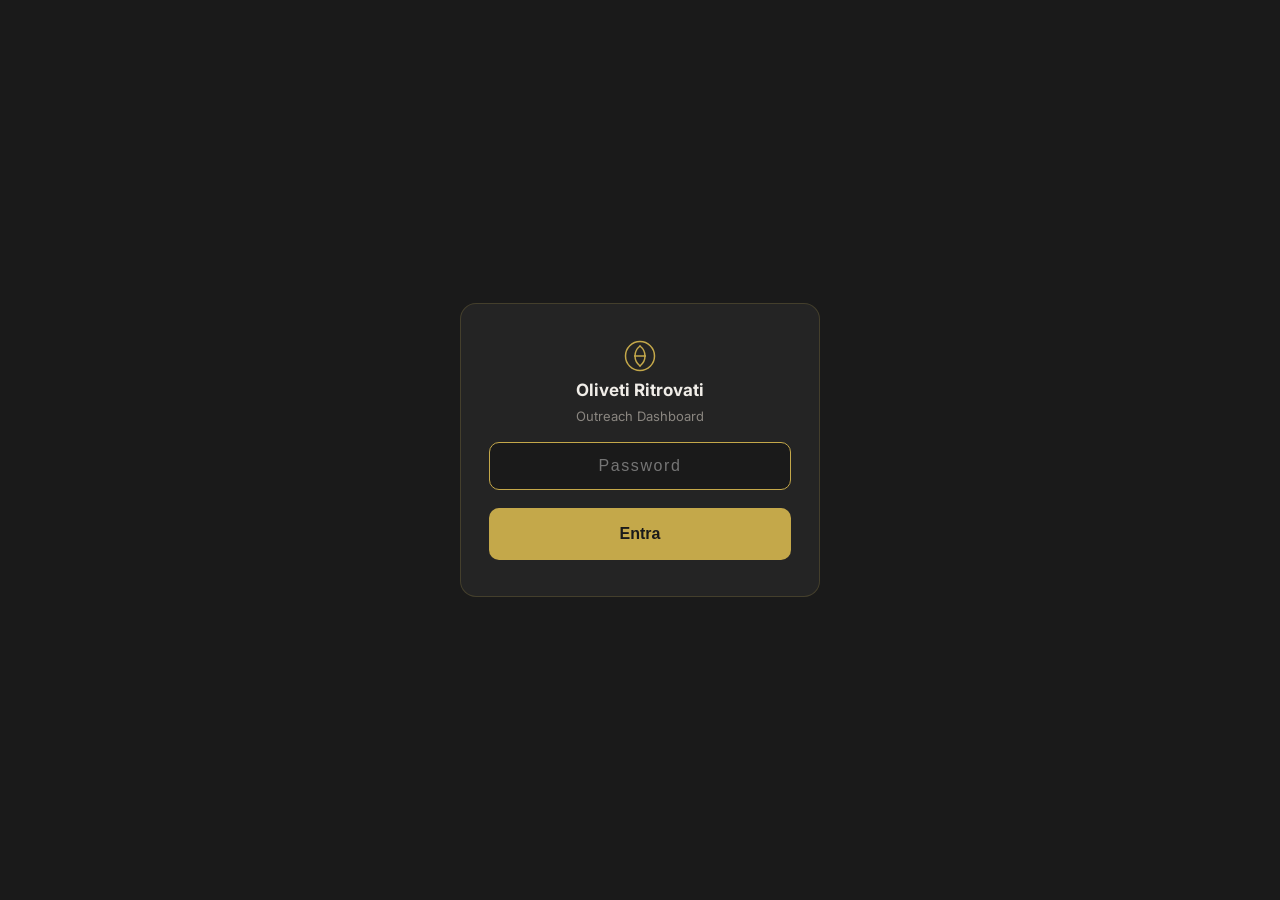
<file: public/outreach.html>
<!DOCTYPE html>
<html lang="it">
<head>
<meta charset="UTF-8">
<meta name="viewport" content="width=device-width, initial-scale=1.0, viewport-fit=cover">
<title>Oliveti Ritrovati — Outreach</title>
<link href="https://fonts.googleapis.com/css2?family=Inter:wght@400;500;600;700&display=swap" rel="stylesheet">
<style>
:root {
  --nero:#1a1a1a; --nero2:#242424; --nero3:#2e2e2e; --nero4:#383838;
  --oro:#C4A84A; --oro-dim:rgba(196,168,74,.14); --oro-dim2:rgba(196,168,74,.07);
  --bianco:#f0ede8; --grigio:#8a8680; --grigio2:#5a5754;
  --verde:#4caf7d; --verde-dim:rgba(76,175,125,.14);
  --rosso:#e05555; --rosso-dim:rgba(224,85,85,.14);
  --olivo:#7aab5a; --olivo-dim:rgba(122,171,90,.14);
  --r:12px; --rs:8px;
  --safe-b: env(safe-area-inset-bottom, 0px);
}
*{box-sizing:border-box;margin:0;padding:0;-webkit-tap-highlight-color:transparent;}
html,body{height:100%;font-family:'Inter',system-ui,sans-serif;background:var(--nero);color:var(--bianco);overscroll-behavior:none;}

/* ── LAYOUT ── */
.app{display:flex;flex-direction:column;height:100dvh;overflow:hidden;}

/* ── HEADER ── */
.hdr{
  background:var(--nero2);border-bottom:1px solid rgba(196,168,74,.15);
  padding:10px 16px;display:flex;align-items:center;gap:12px;flex-shrink:0;
}
.logo{display:flex;align-items:center;gap:8px;font-size:14px;font-weight:700;color:var(--oro);white-space:nowrap;}
.prog-wrap{flex:1;min-width:0;}
.prog-lbl{display:flex;justify-content:space-between;font-size:10px;color:var(--grigio);margin-bottom:4px;}
.prog-lbl strong{color:var(--bianco);font-size:12px;}
.prog-bar{height:5px;background:var(--nero3);border-radius:100em;overflow:hidden;}
.prog-fill{height:100%;border-radius:100em;transition:width .4s;}
.fill-olio{background:var(--oro);}
.fill-nov{background:var(--olivo);}
.stats{display:flex;gap:6px;flex-shrink:0;}
.chip{font-size:10px;font-weight:600;padding:3px 8px;border-radius:100em;white-space:nowrap;}
.c-inv{background:var(--verde-dim);color:var(--verde);}
.c-skip{background:var(--oro-dim);color:var(--oro);}
.c-no{background:var(--rosso-dim);color:var(--rosso);}

/* ── TABS ── */
.tabs{background:var(--nero2);border-bottom:1px solid rgba(255,255,255,.06);display:flex;flex-shrink:0;}
.tab{flex:1;padding:11px 8px;font-size:13px;font-weight:600;cursor:pointer;border-bottom:2px solid transparent;color:var(--grigio);transition:all .15s;display:flex;align-items:center;justify-content:center;gap:6px;}
.tab.t-olio{color:var(--oro);border-bottom-color:var(--oro);}
.tab.t-nov{color:var(--olivo);border-bottom-color:var(--olivo);}
.tbadge{font-size:10px;font-weight:700;padding:2px 6px;border-radius:100em;}
.tbadge-o{background:var(--oro-dim);color:var(--oro);}
.tbadge-n{background:var(--olivo-dim);color:var(--olivo);}

/* ── TOOLBAR (search + filter btn) ── */
.toolbar{
  padding:10px 12px;background:var(--nero2);
  border-bottom:1px solid rgba(255,255,255,.05);
  display:flex;gap:8px;align-items:center;flex-shrink:0;
}
.search-wrap{position:relative;flex:1;}
.search-wrap svg{position:absolute;left:10px;top:50%;transform:translateY(-50%);opacity:.4;pointer-events:none;}
.search{width:100%;background:var(--nero3);border:1px solid rgba(255,255,255,.08);color:var(--bianco);border-radius:var(--rs);padding:9px 10px 9px 34px;font-size:14px;outline:none;}
.search:focus{border-color:var(--oro);}
.search::placeholder{color:var(--grigio2);}
.filter-btn{
  background:var(--nero3);border:1px solid rgba(255,255,255,.1);color:var(--grigio);
  border-radius:var(--rs);padding:9px 13px;font-size:13px;font-weight:600;
  cursor:pointer;display:flex;align-items:center;gap:6px;white-space:nowrap;
  transition:all .15s;flex-shrink:0;min-height:44px;
}
.filter-btn.has-filter{border-color:var(--oro);color:var(--oro);background:var(--oro-dim2);}

/* ── FILTER BOTTOM SHEET ── */
.sheet-overlay{position:fixed;inset:0;z-index:100;background:rgba(0,0,0,.5);opacity:0;pointer-events:none;transition:opacity .2s;}
.sheet-overlay.open{opacity:1;pointer-events:auto;}
.sheet{
  position:fixed;bottom:0;left:0;right:0;z-index:101;
  background:var(--nero2);border-radius:16px 16px 0 0;
  padding:0 0 calc(16px + var(--safe-b));
  transform:translateY(100%);transition:transform .25s cubic-bezier(.4,0,.2,1);
  max-height:80dvh;overflow-y:auto;
}
.sheet.open{transform:translateY(0);}
.sheet-handle{width:40px;height:4px;background:var(--nero4);border-radius:2px;margin:12px auto 20px;}
.sheet-title{font-size:14px;font-weight:700;color:var(--bianco);padding:0 16px 16px;}
.sheet-section{padding:0 16px 16px;}
.sheet-label{font-size:10px;font-weight:600;color:var(--grigio2);text-transform:uppercase;letter-spacing:.08em;margin-bottom:8px;}
.chips-row{display:flex;gap:6px;flex-wrap:wrap;}
.fchip{
  font-size:12px;font-weight:500;padding:7px 12px;
  border-radius:100em;border:1px solid rgba(255,255,255,.1);
  background:transparent;color:var(--grigio);cursor:pointer;transition:all .15s;
  min-height:36px;display:flex;align-items:center;
}
.fchip:hover{border-color:var(--oro);color:var(--oro);}
.fchip.active{background:var(--oro-dim);border-color:var(--oro);color:var(--oro);}
.fchip.active-inv{background:var(--verde-dim);border-color:var(--verde);color:var(--verde);}
.fchip.active-skip{background:var(--oro-dim);border-color:var(--oro);color:var(--oro);}
.fchip.active-no{background:var(--rosso-dim);border-color:var(--rosso);color:var(--rosso);}
.sheet-apply{
  margin:8px 16px 0;width:calc(100% - 32px);
  background:var(--oro);color:var(--nero);font-weight:700;font-size:15px;
  padding:14px;border-radius:var(--r);border:none;cursor:pointer;
}

/* ── BODY (desktop: sidebar+content / mobile: list or card) ── */
.body{flex:1;overflow:hidden;display:flex;}

/* ── SIDEBAR (desktop only) ── */
.sidebar{
  width:280px;flex-shrink:0;background:var(--nero2);
  border-right:1px solid rgba(255,255,255,.06);
  display:flex;flex-direction:column;overflow:hidden;
}
.sidebar-filters{padding:12px;border-bottom:1px solid rgba(255,255,255,.05);}
.sf-label{font-size:10px;font-weight:600;color:var(--grigio2);text-transform:uppercase;letter-spacing:.08em;margin:8px 0 6px;}
.sf-row{display:flex;gap:5px;flex-wrap:wrap;}
.sf-btn{font-size:11px;font-weight:500;padding:4px 8px;border-radius:100em;border:1px solid rgba(255,255,255,.1);background:transparent;color:var(--grigio);cursor:pointer;transition:all .15s;}
.sf-btn:hover{border-color:var(--oro);color:var(--oro);}
.sf-btn.active{background:var(--oro-dim);border-color:var(--oro);color:var(--oro);}
.sf-btn.ai{background:var(--verde-dim);border-color:var(--verde);color:var(--verde);}
.sf-btn.ask{background:var(--oro-dim);border-color:var(--oro);color:var(--oro);}
.sf-btn.ano{background:var(--rosso-dim);border-color:var(--rosso);color:var(--rosso);}
.list-wrap{flex:1;overflow-y:auto;padding:6px;}
.list-wrap::-webkit-scrollbar{width:3px;}
.list-wrap::-webkit-scrollbar-thumb{background:var(--nero3);border-radius:2px;}
.crow{padding:9px 11px;border-radius:var(--rs);cursor:pointer;border:1px solid transparent;transition:background .1s;}
.crow:hover{background:rgba(255,255,255,.04);}
.crow.active{background:var(--oro-dim2);border-color:rgba(196,168,74,.2);}
.crow-name{font-size:13px;font-weight:600;white-space:nowrap;overflow:hidden;text-overflow:ellipsis;}
.crow-meta{font-size:11px;color:var(--grigio);display:flex;gap:5px;align-items:center;margin-top:2px;}
.dot{width:6px;height:6px;border-radius:50%;flex-shrink:0;}
.d-nuovo{background:var(--grigio2);} .d-inviato{background:var(--verde);} .d-skip{background:var(--oro);} .d-no{background:var(--rosso);}
.empty{padding:20px;text-align:center;color:var(--grigio2);font-size:13px;}

/* ── MOBILE LIST ── */
.m-list{flex:1;overflow-y:auto;display:none;flex-direction:column;}
.m-list::-webkit-scrollbar{display:none;}
.m-item{
  padding:14px 16px;border-bottom:1px solid rgba(255,255,255,.05);
  display:flex;align-items:center;gap:12px;cursor:pointer;
  transition:background .1s;
}
.m-item:active{background:rgba(255,255,255,.04);}
.m-dot{width:8px;height:8px;border-radius:50%;flex-shrink:0;}
.m-info{flex:1;min-width:0;}
.m-name{font-size:14px;font-weight:600;white-space:nowrap;overflow:hidden;text-overflow:ellipsis;}
.m-sub{font-size:12px;color:var(--grigio);margin-top:2px;}
.m-arrow{color:var(--grigio2);font-size:18px;flex-shrink:0;}

/* ── CONTENT (desktop) ── */
.content{flex:1;overflow-y:auto;padding:28px;display:none;flex-direction:column;gap:20px;}
.content::-webkit-scrollbar{width:4px;}
.content::-webkit-scrollbar-thumb{background:var(--nero3);border-radius:2px;}
.no-sel{display:flex;flex-direction:column;align-items:center;justify-content:center;height:100%;gap:12px;color:var(--grigio2);text-align:center;}
.no-sel p{font-size:14px;}

/* ── MOBILE CARD OVERLAY ── */
.m-card-overlay{
  position:fixed;inset:0;z-index:50;background:var(--nero);
  display:none;flex-direction:column;overflow:hidden;
}
.m-card-header{
  background:var(--nero2);border-bottom:1px solid rgba(255,255,255,.06);
  padding:12px 16px;display:flex;align-items:center;gap:12px;flex-shrink:0;
}
.btn-back{
  background:var(--nero3);border:none;color:var(--bianco);
  border-radius:var(--rs);padding:8px 14px;font-size:13px;font-weight:600;
  cursor:pointer;display:flex;align-items:center;gap:6px;min-height:44px;
}
.m-card-title{flex:1;font-size:15px;font-weight:700;white-space:nowrap;overflow:hidden;text-overflow:ellipsis;}
.m-card-pos{font-size:12px;color:var(--grigio);white-space:nowrap;}
.m-card-body{flex:1;overflow-y:auto;padding:16px;display:flex;flex-direction:column;gap:14px;}
.m-card-body::-webkit-scrollbar{display:none;}
.m-card-footer{
  padding:12px 16px calc(12px + var(--safe-b));
  background:var(--nero2);border-top:1px solid rgba(255,255,255,.06);
  display:flex;flex-direction:column;gap:8px;flex-shrink:0;
}

/* ── CARD SHARED ── */
.card{background:var(--nero2);border:1px solid rgba(255,255,255,.07);border-radius:16px;padding:22px;}
.card-name{font-size:20px;font-weight:700;line-height:1.2;}
.card-badges{display:flex;gap:7px;flex-wrap:wrap;margin-top:6px;}
.badge{font-size:11px;font-weight:600;padding:3px 9px;border-radius:100em;}
.badge-t{background:var(--oro-dim);color:var(--oro);}
.badge-c{background:rgba(255,255,255,.07);color:var(--grigio);}
.badge-r{background:rgba(255,200,0,.1);color:#ffd43b;}
.stato-bar{padding:10px 14px;border-radius:var(--rs);font-size:13px;font-weight:600;display:flex;align-items:center;gap:8px;}
.sb-inv{background:var(--verde-dim);color:var(--verde);border:1px solid rgba(76,175,125,.2);}
.sb-skip{background:var(--oro-dim);color:var(--oro);border:1px solid rgba(196,168,74,.2);}
.sb-no{background:var(--rosso-dim);color:var(--rosso);border:1px solid rgba(224,85,85,.2);}
.btn-annulla{background:transparent;border:none;color:inherit;font-size:12px;cursor:pointer;margin-left:auto;opacity:.7;padding:4px 8px;}
.info-grid{display:grid;grid-template-columns:1fr 1fr;gap:10px;}
.info-item{background:rgba(255,255,255,.03);border:1px solid rgba(255,255,255,.06);border-radius:var(--rs);padding:11px;}
.info-lbl{font-size:10px;font-weight:600;color:var(--grigio2);text-transform:uppercase;letter-spacing:.08em;margin-bottom:3px;}
.info-val{font-size:13px;font-weight:500;}
.info-a{color:var(--oro);text-decoration:none;font-size:12px;}
.info-a:hover{text-decoration:underline;}
.nov-bar{background:linear-gradient(135deg,var(--olivo-dim),var(--oro-dim2));border:1px solid rgba(122,171,90,.25);border-radius:var(--rs);padding:12px 14px;display:flex;gap:10px;align-items:flex-start;}
.nov-icon{font-size:20px;flex-shrink:0;}
.nov-txt{font-size:12px;color:var(--grigio);line-height:1.5;}
.nov-txt strong{color:var(--olivo);}
.msg-hdr{display:flex;justify-content:space-between;align-items:center;margin-bottom:8px;}
.msg-lbl{font-size:10px;font-weight:600;color:var(--grigio2);text-transform:uppercase;letter-spacing:.08em;}
.msg-body{background:rgba(255,255,255,.03);border:1px solid rgba(255,255,255,.08);border-radius:var(--rs);padding:13px 15px;font-size:13px;line-height:1.65;white-space:pre-wrap;}
.btn-copy{font-size:11px;font-weight:600;padding:5px 11px;border-radius:100em;border:1px solid rgba(255,255,255,.12);background:transparent;color:var(--grigio);cursor:pointer;transition:all .15s;display:flex;align-items:center;gap:4px;}
.btn-copy:hover{color:var(--bianco);border-color:rgba(255,255,255,.25);}
.btn-copy.copied{color:var(--verde);border-color:var(--verde);background:var(--verde-dim);}
.btn-wa{
  width:100%;background:#25D366;color:#fff;font-weight:700;font-size:16px;
  padding:16px;border-radius:var(--r);border:none;cursor:pointer;
  display:flex;align-items:center;justify-content:center;gap:10px;
  text-decoration:none;transition:background .15s;min-height:56px;
}
.btn-wa:hover{background:#1db954;}
.btn-inv{
  width:100%;background:var(--verde-dim);color:var(--verde);
  border:1.5px solid rgba(76,175,125,.3);font-weight:700;font-size:15px;
  padding:14px;border-radius:var(--r);cursor:pointer;transition:all .15s;
  display:flex;align-items:center;justify-content:center;gap:8px;min-height:52px;
}
.btn-inv:hover{background:rgba(76,175,125,.2);}
.btn-inv.active{background:var(--verde);color:#fff;border-color:var(--verde);}
.row2{display:grid;grid-template-columns:1fr 1fr;gap:8px;}
.btn-skip2{background:transparent;color:var(--grigio);border:1px solid rgba(255,255,255,.1);font-weight:500;font-size:13px;padding:12px;border-radius:var(--rs);cursor:pointer;transition:all .15s;display:flex;align-items:center;justify-content:center;gap:6px;min-height:48px;}
.btn-skip2:hover{border-color:var(--oro);color:var(--oro);}
.btn-skip2.active{background:var(--oro-dim);border-color:var(--oro);color:var(--oro);}
.btn-no2{background:transparent;color:var(--grigio);border:1px solid rgba(255,255,255,.1);font-weight:500;font-size:13px;padding:12px;border-radius:var(--rs);cursor:pointer;transition:all .15s;display:flex;align-items:center;justify-content:center;gap:6px;min-height:48px;}
.btn-no2:hover{border-color:var(--rosso);color:var(--rosso);}
.btn-no2.active{background:var(--rosso-dim);border-color:var(--rosso);color:var(--rosso);}
.nav-row{display:flex;justify-content:space-between;align-items:center;padding-top:12px;border-top:1px solid rgba(255,255,255,.06);}
.btn-nav{background:var(--nero3);color:var(--grigio);border:1px solid rgba(255,255,255,.08);font-size:13px;font-weight:500;padding:8px 14px;border-radius:var(--rs);cursor:pointer;transition:all .15s;min-height:40px;}
.btn-nav:hover{color:var(--bianco);border-color:rgba(255,255,255,.2);}
.btn-nav:disabled{opacity:.3;cursor:default;}
.nav-pos{font-size:13px;color:var(--grigio);}

/* ── RESPONSIVE ── */
@media(min-width:768px){
  .toolbar{display:none;}
  .sidebar{display:flex;}
  .content{display:flex;}
  .m-list{display:none!important;}
  .m-card-overlay{display:none!important;}
}
@media(max-width:767px){
  .sidebar{display:none;}
  .content{display:none;}
  .m-list{display:flex;}
  .hdr .stats{display:none;}
}
</style>
</head>
<body>
<div class="app">

  <!-- HEADER -->
  <div class="hdr">
    <div class="logo">
      <svg width="20" height="20" viewBox="0 0 22 22" fill="none">
        <circle cx="11" cy="11" r="10" stroke="#C4A84A" stroke-width="1.5"/>
        <path d="M11 4c0 0-4 3-4 7s4 7 4 7" stroke="#C4A84A" stroke-width="1.5" stroke-linecap="round"/>
        <path d="M11 4c0 0 4 3 4 7s-4 7-4 7" stroke="#C4A84A" stroke-width="1.5" stroke-linecap="round"/>
        <line x1="7" y1="11" x2="15" y2="11" stroke="#C4A84A" stroke-width="1.5"/>
      </svg>
      Oliveti Ritrovati
    </div>
    <div class="prog-wrap">
      <div class="prog-lbl"><span id="prog-lbl">Olio</span><strong id="prog-txt">0 / 483</strong></div>
      <div class="prog-bar"><div class="prog-fill fill-olio" id="prog-fill" style="width:0%"></div></div>
    </div>
    <div class="stats">
      <span class="chip c-inv" id="s-inv">✓ 0</span>
      <span class="chip c-skip" id="s-skip">⏭ 0</span>
      <span class="chip c-no" id="s-no">✗ 0</span>
    </div>
  </div>

  <!-- TABS -->
  <div class="tabs">
    <div class="tab t-olio" id="tab-olio" onclick="switchTab('olio')">
      🫒 Extravergine <span class="tbadge tbadge-o" id="tb-olio">0</span>
    </div>
    <div class="tab" id="tab-nov" onclick="switchTab('novellolio')">
      🌿 Novellolio <span class="tbadge tbadge-n" id="tb-nov">0</span>
    </div>
  </div>

  <!-- TOOLBAR mobile -->
  <div class="toolbar">
    <div class="search-wrap">
      <svg width="14" height="14" viewBox="0 0 14 14" fill="none"><circle cx="6" cy="6" r="4.5" stroke="#8a8680" stroke-width="1.5"/><path d="M9.5 9.5L12 12" stroke="#8a8680" stroke-width="1.5" stroke-linecap="round"/></svg>
      <input class="search" id="m-search" type="text" placeholder="Cerca nome o città…">
    </div>
    <button class="filter-btn" id="filter-btn" onclick="openSheet()">
      <svg width="15" height="15" viewBox="0 0 15 15" fill="none"><path d="M1 3h13M3 7.5h9M5 12h5" stroke="currentColor" stroke-width="1.5" stroke-linecap="round"/></svg>
      Filtri
    </button>
  </div>

  <!-- BODY -->
  <div class="body">

    <!-- SIDEBAR desktop -->
    <div class="sidebar">
      <div class="sidebar-filters">
        <div class="search-wrap" style="margin-bottom:10px">
          <svg width="14" height="14" viewBox="0 0 14 14" fill="none"><circle cx="6" cy="6" r="4.5" stroke="#8a8680" stroke-width="1.5"/><path d="M9.5 9.5L12 12" stroke="#8a8680" stroke-width="1.5" stroke-linecap="round"/></svg>
          <input class="search" id="d-search" type="text" placeholder="Cerca nome o città…">
        </div>
        <div class="sf-label">Tipo</div>
        <div class="sf-row" id="d-filter-tipo">
          <button class="sf-btn active" data-tipo="">Tutti</button>
          <button class="sf-btn" data-tipo="ristorante">Ristorante</button>
          <button class="sf-btn" data-tipo="agriturismo">Agriturismo</button>
          <button class="sf-btn" data-tipo="enoteca">Enoteca</button>
          <button class="sf-btn" data-tipo="wine bar">Wine Bar</button>
          <button class="sf-btn" data-tipo="hotel">Hotel</button>
        </div>
        <div class="sf-label" style="margin-top:10px">Stato</div>
        <div class="sf-row" id="d-filter-stato">
          <button class="sf-btn active" data-stato="">Tutti</button>
          <button class="sf-btn" data-stato="nuovo">Da fare</button>
          <button class="sf-btn" data-stato="inviato">Inviati</button>
          <button class="sf-btn" data-stato="skip">Saltati</button>
          <button class="sf-btn" data-stato="no">Non int.</button>
        </div>
      </div>
      <div class="list-wrap" id="d-list"></div>
    </div>

    <!-- CONTENT desktop -->
    <div class="content" id="d-content">
      <div class="no-sel" id="d-nosel">
        <svg width="44" height="44" viewBox="0 0 48 48" fill="none"><circle cx="24" cy="24" r="22" stroke="#5a5754" stroke-width="1.5"/><path d="M24 14v10l6 4" stroke="#5a5754" stroke-width="2" stroke-linecap="round"/></svg>
        <p>Seleziona un contatto dalla lista<br>o usa i filtri per iniziare</p>
      </div>
      <div id="d-card"></div>
    </div>

    <!-- MOBILE LIST -->
    <div class="m-list" id="m-list"></div>

  </div><!-- /body -->

  <!-- MOBILE CARD OVERLAY -->
  <div class="m-card-overlay" id="m-overlay">
    <div class="m-card-header">
      <button class="btn-back" onclick="closeOverlay()">← Lista</button>
      <div class="m-card-title" id="m-ovr-title">—</div>
      <div class="m-card-pos" id="m-ovr-pos"></div>
    </div>
    <div class="m-card-body" id="m-ovr-body"></div>
    <div class="m-card-footer" id="m-ovr-footer"></div>
  </div>

</div><!-- /app -->

<!-- FILTER SHEET -->
<div class="sheet-overlay" id="sheet-overlay" onclick="closeSheet()"></div>
<div class="sheet" id="sheet">
  <div class="sheet-handle"></div>
  <div class="sheet-title">Filtri</div>
  <div class="sheet-section">
    <div class="sheet-label">Tipo</div>
    <div class="chips-row" id="s-filter-tipo">
      <button class="fchip active" data-tipo="">Tutti</button>
      <button class="fchip" data-tipo="ristorante">🍽 Ristorante</button>
      <button class="fchip" data-tipo="agriturismo">🌾 Agriturismo</button>
      <button class="fchip" data-tipo="enoteca">🍷 Enoteca</button>
      <button class="fchip" data-tipo="wine bar">🥂 Wine Bar</button>
      <button class="fchip" data-tipo="hotel">🏨 Hotel</button>
      <button class="fchip" data-tipo="gastronomia">🛒 Gastronomia</button>
      <button class="fchip" data-tipo="negozio">🏪 Negozio</button>
    </div>
  </div>
  <div class="sheet-section">
    <div class="sheet-label">Stato</div>
    <div class="chips-row" id="s-filter-stato">
      <button class="fchip active" data-stato="">Tutti</button>
      <button class="fchip" data-stato="nuovo">⚪ Da fare</button>
      <button class="fchip" data-stato="inviato">✅ Inviati</button>
      <button class="fchip" data-stato="skip">⏭ Saltati</button>
      <button class="fchip" data-stato="no">❌ Non int.</button>
    </div>
  </div>
  <button class="sheet-apply" onclick="applySheet()">Applica filtri</button>
</div>

<script>
const CONTACTS = [{"nome": "Osteria MateraMì", "tipo": "ristorante", "citta": "Matera", "indirizzo": "Via D'Addozio, 4, 75100 Matera MT", "telefono": "+393284698633", "sito_web": "materami.it", "rating": "", "recensioni": "", "maps_url": "#"}, {"nome": "Myricae Ristorante", "tipo": "ristorante", "citta": "Matera", "indirizzo": "Via del Corso, 35, 75100 Matera MT", "telefono": "+393283440122", "sito_web": "myricaeristorante.it", "rating": "", "recensioni": "", "maps_url": "#"}, {"nome": "La locanda nei Sassi", "tipo": "ristorante", "citta": "Matera", "indirizzo": "Via Casale, 24, 75100 Matera MT", "telefono": "+393762714915", "sito_web": "lalocandaneisassi.com", "rating": "", "recensioni": "", "maps_url": "#"}, {"nome": "Retròbottega Matera", "tipo": "ristorante", "citta": "Matera", "indirizzo": "Via Bruno Buozzi, 11, 75100 Matera MT", "telefono": "+393783092480", "sito_web": "retrobottegamatera.it", "rating": "", "recensioni": "", "maps_url": "#"}, {"nome": "Il Fiore del Latte", "tipo": "ristorante", "citta": "Matera", "indirizzo": "Piazza Ascanio Persio, 15, 75100 Matera MT", "telefono": "+393884891995", "sito_web": "ilfioredellatte.shop", "rating": "", "recensioni": "", "maps_url": "#"}, {"nome": "Madame Giulia", "tipo": "ristorante", "citta": "Matera", "indirizzo": "Via D'Addozio, 48, 75100 Matera MT", "telefono": "+393760983606", "sito_web": "madamegiulia.it", "rating": "", "recensioni": "", "maps_url": "#"}, {"nome": "OHIMÈ Matera", "tipo": "ristorante", "citta": "Matera", "indirizzo": "Via T. Stigliani, 82, 75100 Matera MT", "telefono": "+393278414877", "sito_web": "ohimematera.it", "rating": "", "recensioni": "", "maps_url": "#"}, {"nome": "Basquiat Il Ristorantino", "tipo": "ristorante", "citta": "Matera", "indirizzo": "Via Lucana, 3, 75100 Matera MT", "telefono": "+393355438682", "sito_web": "basquiatilristorantino.com", "rating": "", "recensioni": "", "maps_url": "#"}, {"nome": "La Locanda Del vicinato , Ristorante", "tipo": "ristorante", "citta": "Matera", "indirizzo": "Via Casalnuovo, 39, 75100 Matera MT", "telefono": "+393311377908", "sito_web": "", "rating": "", "recensioni": "", "maps_url": "#"}, {"nome": "Ristorante'900 Casa Taccardi", "tipo": "ristorante", "citta": "Matera", "indirizzo": "Via Santo Stefano, 31, 75100 Matera MT", "telefono": "+393928779754", "sito_web": "foodbooking.com", "rating": "", "recensioni": "", "maps_url": "#"}, {"nome": "Brunch Bar U' Ciddar", "tipo": "ristorante", "citta": "Matera", "indirizzo": "Via Fiorentini, 20, 75100 Matera MT", "telefono": "+393296193797", "sito_web": "facebook.com", "rating": "", "recensioni": "", "maps_url": "#"}, {"nome": "L'angolo del Sapore", "tipo": "ristorante", "citta": "Matera", "indirizzo": "Via S. Pardo, 4/6, 75100 Matera MT", "telefono": "+393286766387", "sito_web": "langolodelsapore.it", "rating": "", "recensioni": "", "maps_url": "#"}, {"nome": "La Pignata", "tipo": "ristorante", "citta": "Matera", "indirizzo": "Via Emanuele Duni, 20, 75100 Matera MT", "telefono": "+393663187292", "sito_web": "osterialapignata.com", "rating": "", "recensioni": "", "maps_url": "#"}, {"nome": "Margò Ristorante e Ravioleria", "tipo": "ristorante", "citta": "Matera", "indirizzo": "Via Lucana, 178, 75100 Matera MT", "telefono": "+393517160139", "sito_web": "margoristorante.it", "rating": "", "recensioni": "", "maps_url": "#"}, {"nome": "Conzato / Vino e Piccola Cucina", "tipo": "ristorante", "citta": "Matera", "indirizzo": "Via Fiorentini, 241, 75100 Matera MT", "telefono": "+393342042564", "sito_web": "conzatomatera.it", "rating": "", "recensioni": "", "maps_url": "#"}, {"nome": "Tipicamente Matera - Mangiare prodotti tipici a Matera", "tipo": "ristorante", "citta": "Matera", "indirizzo": "Via San Biagio, 20, 75100 Matera MT", "telefono": "+393333460684", "sito_web": "tipica-mente.it", "rating": "", "recensioni": "", "maps_url": "#"}, {"nome": "Osteria San Giovanni Matera Cucina Tipica", "tipo": "ristorante", "citta": "Matera", "indirizzo": "Via San Biagio, 27/F, 75100 Matera MT", "telefono": "+393509243703", "sito_web": "sangiovanniosteria.com", "rating": "", "recensioni": "", "maps_url": "#"}, {"nome": "Materia Prima Bistrot", "tipo": "ristorante", "citta": "Matera", "indirizzo": "Via San Biagio, 37, 75100 Matera MT", "telefono": "+393207019634", "sito_web": "materiaprimabistrot.it", "rating": "", "recensioni": "", "maps_url": "#"}, {"nome": "Osteria al Casale", "tipo": "ristorante", "citta": "Matera", "indirizzo": "Via Madonna delle Virtù, 29, 75100 Matera MT", "telefono": "+393298021190", "sito_web": "osterialcasale.it", "rating": "", "recensioni": "", "maps_url": "#"}, {"nome": "Acquasala", "tipo": "ristorante", "citta": "Matera", "indirizzo": "Via Bruno Buozzi, 6, 75100 Matera MT", "telefono": "+393208866480", "sito_web": "", "rating": "", "recensioni": "", "maps_url": "#"}, {"nome": "La Nicchia nel Sasso Osteria Contemporanea", "tipo": "ristorante", "citta": "Matera", "indirizzo": "Via D'Addozio, 78, 75100 Matera MT", "telefono": "+393401265528", "sito_web": "lanicchianelsasso.it", "rating": "", "recensioni": "", "maps_url": "#"}, {"nome": "Amore Crusco", "tipo": "ristorante", "citta": "Matera", "indirizzo": "Via Fiorentini, 58, 75100 Matera MT", "telefono": "+393474455890", "sito_web": "ristoranteamorecrusco.com", "rating": "", "recensioni": "", "maps_url": "#"}, {"nome": "Vapensiero Bistrò Matera", "tipo": "ristorante", "citta": "Matera", "indirizzo": "Via Ascanio Persio, 22, 75100 Matera MT", "telefono": "+393398045070", "sito_web": "", "rating": "", "recensioni": "", "maps_url": "#"}, {"nome": "Keiv Ristorante", "tipo": "ristorante", "citta": "Matera", "indirizzo": "Piazza S. Pietro Caveoso, 75100 Matera MT", "telefono": "+393792061642", "sito_web": "", "rating": "", "recensioni": "", "maps_url": "#"}, {"nome": "Ristorante Spaghetteria Miseria e Nobiltà Matera", "tipo": "ristorante", "citta": "Matera", "indirizzo": "32, Via Don Giovanni Minzoni, 34, 75100 Matera MT", "telefono": "+393939168110", "sito_web": "spaghetteriamiseriaenobilta.it", "rating": "", "recensioni": "", "maps_url": "#"}, {"nome": "Dalla Padella alla Brace", "tipo": "ristorante", "citta": "Matera", "indirizzo": "Via Domenico Ridola, 71, 75100 Matera MT", "telefono": "+393895054540", "sito_web": "dallapadellaallabrace.com", "rating": "", "recensioni": "", "maps_url": "#"}, {"nome": "Trattoria Popolare Matera", "tipo": "osteria", "citta": "Matera", "indirizzo": "Via Casalnuovo, 22, 75100 Matera MT", "telefono": "+393762714917", "sito_web": "", "rating": "", "recensioni": "", "maps_url": "#"}, {"nome": "Osteria Malatesta", "tipo": "osteria", "citta": "Matera", "indirizzo": "Via San Biagio, 45, 75100 Matera MT", "telefono": "+393668701598", "sito_web": "", "rating": "", "recensioni": "", "maps_url": "#"}, {"nome": "Osteria Belvedere al Vecchio Frantoio", "tipo": "osteria", "citta": "Matera", "indirizzo": "Recinto I Ospedale Vecchio, 4-6, 75100 Matera MT", "telefono": "+393394376343", "sito_web": "osteriabelvederematera.it", "rating": "", "recensioni": "", "maps_url": "#"}, {"nome": "La Fedda Rossa - Ristorante Osteria", "tipo": "osteria", "citta": "Matera", "indirizzo": "Via del Corso, 90, 75100 Matera MT", "telefono": "+393286170376", "sito_web": "lafeddarossamatera.it", "rating": "", "recensioni": "", "maps_url": "#"}, {"nome": "La Bruna - La cantina della Bruna", "tipo": "osteria", "citta": "Matera", "indirizzo": "Via Spartivento, 20, 75100 Matera MT", "telefono": "+393299511755", "sito_web": "lacantinadellabruna.com", "rating": "", "recensioni": "", "maps_url": "#"}, {"nome": "Trattoria i due sassi", "tipo": "trattoria", "citta": "Matera", "indirizzo": "Via Ospedale Vecchio, 1, 75100 Matera MT", "telefono": "+393491621401", "sito_web": "trattoriaiduesassi.it", "rating": "", "recensioni": "", "maps_url": "#"}, {"nome": "Osteria Fave & Cicorie", "tipo": "trattoria", "citta": "Matera", "indirizzo": "Via delle Beccherie, 78, 75100 Matera MT", "telefono": "+393914903882", "sito_web": "", "rating": "", "recensioni": "", "maps_url": "#"}, {"nome": "Da Nonna Rosa", "tipo": "trattoria", "citta": "Matera", "indirizzo": "Via Lucana, 166, 75100 Matera MT", "telefono": "+393386455655", "sito_web": "mymenuweb.com", "rating": "", "recensioni": "", "maps_url": "#"}, {"nome": "Matera DOC", "tipo": "enoteca", "citta": "Matera", "indirizzo": "Via delle Beccherie, 39, 75100 Matera MT", "telefono": "+393393339609", "sito_web": "serinogroup.it", "rating": "", "recensioni": "", "maps_url": "#"}, {"nome": "Enoteca Non Solo Vino", "tipo": "enoteca", "citta": "Matera", "indirizzo": "Via della Croce, 22, 75100 Matera MT", "telefono": "+393716753861", "sito_web": "facebook.com", "rating": "", "recensioni": "", "maps_url": "#"}, {"nome": "Enoteca Casa del Primitivo", "tipo": "enoteca", "citta": "Matera", "indirizzo": "Via Vincenzo Cappelluti, 29, 75100 Matera MT", "telefono": "+393292017236", "sito_web": "", "rating": "", "recensioni": "", "maps_url": "#"}, {"nome": "GUSTO DIVINO", "tipo": "enoteca", "citta": "Matera", "indirizzo": "Via Dante Alighieri, 46, 75100 Matera MT", "telefono": "+393384002079", "sito_web": "", "rating": "", "recensioni": "", "maps_url": "#"}, {"nome": "Spazio Vuoto Matera - Aperitivo e Cocktail Bar con Cucina", "tipo": "enoteca", "citta": "Matera", "indirizzo": "Via delle Beccherie, 80, 75100 Matera MT", "telefono": "+393209439975", "sito_web": "spaziovuotomatera.it", "rating": "", "recensioni": "", "maps_url": "#"}, {"nome": "Monkey Drink House", "tipo": "enoteca", "citta": "Matera", "indirizzo": "Via Duomo, 9, 75100 Matera MT", "telefono": "+393275907443", "sito_web": "", "rating": "", "recensioni": "", "maps_url": "#"}, {"nome": "L'Antica Credenza - La Paninoteca", "tipo": "enoteca", "citta": "Matera", "indirizzo": "Via S. Francesco D'Assisi, 11, 75100 Matera MT", "telefono": "+393495723906", "sito_web": "", "rating": "", "recensioni": "", "maps_url": "#"}, {"nome": "La Grotta Della Petrarola - Prodotti Tipici Matera / Degustazioni / Supermarket / Peperoni Cruschi", "tipo": "enoteca", "citta": "Matera", "indirizzo": "Via Bruno Buozzi, 36, 38, 40, 42, 44, 75100 Matera MT", "telefono": "+393802040649", "sito_web": "grottadellapetrarola.wixsite.com", "rating": "", "recensioni": "", "maps_url": "#"}, {"nome": "Bar Ristorante Hemingway's Bistrot", "tipo": "enoteca", "citta": "Matera", "indirizzo": "Via del Corso, 96, 75100 Matera MT", "telefono": "+393393339609", "sito_web": "hemingwaymatera.it", "rating": "", "recensioni": "", "maps_url": "#"}, {"nome": "Ocio Sandwich Room", "tipo": "enoteca", "citta": "Matera", "indirizzo": "Via Alessandro Volta, 14, 75100 Matera MT", "telefono": "+393401375319", "sito_web": "instagram.com", "rating": "", "recensioni": "", "maps_url": "#"}, {"nome": "L'Antica Credenza", "tipo": "enoteca", "citta": "Matera", "indirizzo": "Via Domenico Ridola, 7/9/11, 75100 Matera MT", "telefono": "+393939877552", "sito_web": "lanticacredenzamatera.it", "rating": "", "recensioni": "", "maps_url": "#"}, {"nome": "Era Convivial Cave Restaurant", "tipo": "enoteca", "citta": "Matera", "indirizzo": "Via Bruno Buozzi, 122, 75100 Matera MT", "telefono": "+393757288109", "sito_web": "erarestaurant.it", "rating": "", "recensioni": "", "maps_url": "#"}, {"nome": "Fermento Wine Bar Restaurant", "tipo": "enoteca", "citta": "Matera", "indirizzo": "Via Pennino, 29, 75100 Matera MT", "telefono": "+393714965665", "sito_web": "", "rating": "", "recensioni": "", "maps_url": "#"}, {"nome": "Ombrae, ristorante & wine bar", "tipo": "wine bar", "citta": "Matera", "indirizzo": "Via del Corso, 27, 75100 Matera MT", "telefono": "+393283440122", "sito_web": "", "rating": "", "recensioni": "", "maps_url": "#"}, {"nome": "ZIPA", "tipo": "wine bar", "citta": "Matera", "indirizzo": "Via Madonna dell'Idris, 15, 75100 Matera MT", "telefono": "+393703224520", "sito_web": "zipacafe.com", "rating": "", "recensioni": "", "maps_url": "#"}, {"nome": "La Serra matera", "tipo": "wine bar", "citta": "Matera", "indirizzo": "Viale Europa, 21, 75100 Matera MT", "telefono": "+393803614838", "sito_web": "", "rating": "", "recensioni": "", "maps_url": "#"}, {"nome": "Concept Caffè", "tipo": "wine bar", "citta": "Matera", "indirizzo": "Piazza del Mulino, 18A, 75100 Matera MT", "telefono": "+393347886001", "sito_web": "", "rating": "", "recensioni": "", "maps_url": "#"}, {"nome": "Mogà Matera", "tipo": "wine bar", "citta": "Matera", "indirizzo": "Via Lanera, 16, 75100 Matera MT", "telefono": "+393770499492", "sito_web": "moga.qromo.it", "rating": "", "recensioni": "", "maps_url": "#"}, {"nome": "AREA 8", "tipo": "wine bar", "citta": "Matera", "indirizzo": "Via Casalnuovo, 15, 75100 Matera MT", "telefono": "+393333369788", "sito_web": "area8.it", "rating": "", "recensioni": "", "maps_url": "#"}, {"nome": "1806 Café", "tipo": "wine bar", "citta": "Matera", "indirizzo": "Via Lucana, 238, 75100 Matera MT", "telefono": "+393281492960", "sito_web": "", "rating": "", "recensioni": "", "maps_url": "#"}, {"nome": "Tivà Design and Food", "tipo": "wine bar", "citta": "Matera", "indirizzo": "Via Madonna delle Virtù, 63, 75100 Matera MT", "telefono": "+393334830707", "sito_web": "", "rating": "", "recensioni": "", "maps_url": "#"}, {"nome": "L'Arturo - Enogastronomia", "tipo": "wine bar", "citta": "Matera", "indirizzo": "Piazza del Sedile, 15, 75100 Matera MT", "telefono": "+393393907068", "sito_web": "larturo.com", "rating": "", "recensioni": "", "maps_url": "#"}, {"nome": "CON PANNA O SENZA?", "tipo": "wine bar", "citta": "Matera", "indirizzo": "Vico Ascanio Persio, 10, 75100 Matera MT", "telefono": "+393209577237", "sito_web": "conpannaosenza.it", "rating": "", "recensioni": "", "maps_url": "#"}, {"nome": "Virgarius Cafe", "tipo": "wine bar", "citta": "Matera", "indirizzo": "Via Antonio Passarelli, 45, 75100 Matera MT", "telefono": "+393896926071", "sito_web": "", "rating": "", "recensioni": "", "maps_url": "#"}, {"nome": "Gahvè coffee & drink", "tipo": "wine bar", "citta": "Matera", "indirizzo": "Via San Biagio, 32, 75100 Matera MT", "telefono": "+393335840912", "sito_web": "facebook.com", "rating": "", "recensioni": "", "maps_url": "#"}, {"nome": "Bollicine Bistrot", "tipo": "wine bar", "citta": "Matera", "indirizzo": "Via Casalnuovo, 18, 75100 Matera MT", "telefono": "+393491475254", "sito_web": "bollicinematera.it", "rating": "", "recensioni": "", "maps_url": "#"}, {"nome": "Vicolo Cieco", "tipo": "wine bar", "citta": "Matera", "indirizzo": "Via Fiorentini, 74, 75100 Matera MT", "telefono": "+393793039011", "sito_web": "", "rating": "", "recensioni": "", "maps_url": "#"}, {"nome": "Terrazza Cavaliere", "tipo": "wine bar", "citta": "Matera", "indirizzo": "Via Domenico Ridola, 33, 75100 Matera MT", "telefono": "+393391310654", "sito_web": "", "rating": "", "recensioni": "", "maps_url": "#"}, {"nome": "Al Castello Caffetteria Lounge Bar", "tipo": "wine bar", "citta": "Matera", "indirizzo": "Via Lanera, 3, 75100 Matera MT", "telefono": "+393715944513", "sito_web": "", "rating": "", "recensioni": "", "maps_url": "#"}, {"nome": "Ambaraba'", "tipo": "wine bar", "citta": "Matera", "indirizzo": "Via Vincenzo Cappelluti, 9, 75100 Matera MT", "telefono": "+393289619508", "sito_web": "", "rating": "", "recensioni": "", "maps_url": "#"}, {"nome": "Degustibus Matera", "tipo": "wine bar", "citta": "Matera", "indirizzo": "Via Domenico Ridola, 38, 75100 Matera MT", "telefono": "+393478023594", "sito_web": "", "rating": "", "recensioni": "", "maps_url": "#"}, {"nome": "Scipipì Bistrot Matera", "tipo": "wine bar", "citta": "Matera", "indirizzo": "Via del Corso, 16, 75100 Matera MT", "telefono": "+393282170626", "sito_web": "scipipibistrotmatera.it", "rating": "", "recensioni": "", "maps_url": "#"}, {"nome": "Rosa's Rooms", "tipo": "agriturismo", "citta": "Matera", "indirizzo": "Viale Ionio, 71, 75100 Matera MT", "telefono": "+393792509771", "sito_web": "vivimatera.it", "rating": "", "recensioni": "", "maps_url": "#"}, {"nome": "Gradelle San Nicola", "tipo": "agriturismo", "citta": "Matera", "indirizzo": "Gradelle S. Nicola del Sole, 13/15, 75100 Matera MT", "telefono": "+393493403864", "sito_web": "gradellesannicola.it", "rating": "", "recensioni": "", "maps_url": "#"}, {"nome": "Agriturismo Nonna Rosa", "tipo": "agriturismo", "citta": "Matera", "indirizzo": "Strada Statale 7 – km 584, 750, Contrada Trasano, snc, 75100 Matera MT", "telefono": "+393408022530", "sito_web": "nonnarosamatera.it", "rating": "", "recensioni": "", "maps_url": "#"}, {"nome": "Agriturismo Le Matinelle", "tipo": "agriturismo", "citta": "Matera", "indirizzo": "Contrada le Matinelle, Via Gravina, Km. 4/1, 75100 Matera MT", "telefono": "+393289340305", "sito_web": "lematinelle.com", "rating": "", "recensioni": "", "maps_url": "#"}, {"nome": "Agriturismo Tempa Bianca", "tipo": "agriturismo", "citta": "Matera", "indirizzo": "Contrada Rifeccia Strada Provinciale Matera/Grassano Km. 12,300, 75100 Matera MT", "telefono": "+393773100309", "sito_web": "tempabianca.com", "rating": "", "recensioni": "", "maps_url": "#"}, {"nome": "Masseria la Fiorita", "tipo": "agriturismo", "citta": "Matera", "indirizzo": "SP Timmari - Santa Chiara, 75100 Matera MT", "telefono": "+393277084471", "sito_web": "masserialafiorita.it", "rating": "", "recensioni": "", "maps_url": "#"}, {"nome": "Agriturismo Masseria Santa Lucia al Bradano", "tipo": "agriturismo", "citta": "Matera", "indirizzo": "Località Santa Lucia al Bradano, 75100 Matera MT", "telefono": "+393331232225", "sito_web": "", "rating": "", "recensioni": "", "maps_url": "#"}, {"nome": "Agriturismo L'Assiolo", "tipo": "agriturismo", "citta": "Matera", "indirizzo": "km 560, SS 7 Appia, 75100 Matera MT", "telefono": "+393332732975", "sito_web": "agriturismolassiolo.it", "rating": "", "recensioni": "", "maps_url": "#"}, {"nome": "Casal Dragone - Agriturismo e Azienda vitivinicola", "tipo": "agriturismo", "citta": "Matera", "indirizzo": "Contrada Pietrapenta, Strada Provinciale Papalione, 75100 Matera MT", "telefono": "+393283746115", "sito_web": "casaldragone.it", "rating": "", "recensioni": "", "maps_url": "#"}, {"nome": "Agrigino/Villa Riccardi", "tipo": "agriturismo", "citta": "Matera", "indirizzo": "Contrada Igino, 75100 Matera MT", "telefono": "+393337079592", "sito_web": "agrigino.com", "rating": "", "recensioni": "", "maps_url": "#"}, {"nome": "Agriturismo Petra Lucana", "tipo": "agriturismo", "citta": "Matera", "indirizzo": "Contrada Pezzolle, 75024 Montescaglioso MT", "telefono": "+393518543658", "sito_web": "petralucana.it", "rating": "", "recensioni": "", "maps_url": "#"}, {"nome": "Agriturismo San Giuliano di Pasquale Chito", "tipo": "agriturismo", "citta": "Matera", "indirizzo": "Contrada Foggia di Lupo, 75010 Miglionico MT", "telefono": "+393358408107", "sito_web": "agriturismosangiuliano.it", "rating": "", "recensioni": "", "maps_url": "#"}, {"nome": "Agriturismo Colle Igino", "tipo": "agriturismo", "citta": "Matera", "indirizzo": "Contrada Igino, 75100 Matera MT", "telefono": "+393398658078", "sito_web": "agriturismo-matera.it", "rating": "", "recensioni": "", "maps_url": "#"}, {"nome": "Area Camper Matera - Tenuta Lamacchia", "tipo": "agriturismo", "citta": "Matera", "indirizzo": "Contrada Due Gravine, 75100 Matera MT", "telefono": "+393358242759", "sito_web": "tenutalamacchiamatera.com", "rating": "", "recensioni": "", "maps_url": "#"}, {"nome": "Agriturismo Vento Barocco", "tipo": "agriturismo", "citta": "Matera", "indirizzo": "Contrada Tre Ponti, 75100 Matera MT", "telefono": "+393381385565", "sito_web": "ventobarocco.it", "rating": "", "recensioni": "", "maps_url": "#"}, {"nome": "Agriturismo Sant'Agata", "tipo": "agriturismo", "citta": "Matera", "indirizzo": "Località Sant'Agata, 75024 Montescaglioso MT", "telefono": "+393398753041", "sito_web": "", "rating": "", "recensioni": "", "maps_url": "#"}, {"nome": "La volpe e l'uva", "tipo": "agriturismo", "citta": "Matera", "indirizzo": "Via la carrera, 75024 Montescaglioso MT", "telefono": "+393775703590", "sito_web": "lavolpeluvadimore.com", "rating": "", "recensioni": "", "maps_url": "#"}, {"nome": "Dimora Teodora", "tipo": "hotel", "citta": "Matera", "indirizzo": "Via dei Piceni, 20, 75100 Matera MT", "telefono": "+393478906019", "sito_web": "dimora-teodora.com.es", "rating": "", "recensioni": "", "maps_url": "#"}, {"nome": "Il Re degli Scalzi - Rooms in Matera", "tipo": "hotel", "citta": "Matera", "indirizzo": "Via Francesco Paolo Festa, 10, 75100 Matera MT", "telefono": "+393920069371", "sito_web": "ilredegliscalzi.it", "rating": "", "recensioni": "", "maps_url": "#"}, {"nome": "Casa Papapietro", "tipo": "hotel", "citta": "Matera", "indirizzo": "Via Lupo Protospata, 37A, 75100 Matera MT", "telefono": "+393288740130", "sito_web": "casapapapietro.it", "rating": "", "recensioni": "", "maps_url": "#"}, {"nome": "B&B La Gemma dei Sassi", "tipo": "hotel", "citta": "Matera", "indirizzo": "Via Giuseppe Gattini, 36, 75100 Matera MT", "telefono": "+393405397985", "sito_web": "lagemmadeisassi.it", "rating": "", "recensioni": "", "maps_url": "#"}, {"nome": "Green House Matera Centro", "tipo": "hotel", "citta": "Matera", "indirizzo": "Via Annunziatella, 95, 75100 Matera MT", "telefono": "+393472221973", "sito_web": "centraldomus.it", "rating": "", "recensioni": "", "maps_url": "#"}, {"nome": "Home Sweet Home", "tipo": "hotel", "citta": "Matera", "indirizzo": "Via dell'Ariete, 1, 75100 Matera MT", "telefono": "+393920934766", "sito_web": "percorsiitaliani.top", "rating": "", "recensioni": "", "maps_url": "#"}, {"nome": "Dimora Gattini", "tipo": "hotel", "citta": "Matera", "indirizzo": "Via Giuseppe Gattini, 4, 75100 Matera MT", "telefono": "+393336432287", "sito_web": "dimoragattini.com", "rating": "", "recensioni": "", "maps_url": "#"}, {"nome": "Holiday Properties Matera Ridola Rooms", "tipo": "hotel", "citta": "Matera", "indirizzo": "Vico Case Nuove, 16, 75100 Matera MT", "telefono": "+393288177140", "sito_web": "book.holidayproperties.online", "rating": "", "recensioni": "", "maps_url": "#"}, {"nome": "Le Camere del Centro", "tipo": "hotel", "citta": "Matera", "indirizzo": "Recinto I Piave, 4, 75100 Matera MT", "telefono": "+393348416788", "sito_web": "lecameredelcentro.it", "rating": "", "recensioni": "", "maps_url": "#"}, {"nome": "Il Piccolo Albergo Matera", "tipo": "hotel", "citta": "Matera", "indirizzo": "Via Alessio de Sariis, 11, 75100 Matera MT", "telefono": "+393892871312", "sito_web": "ilpiccoloalbergo.it", "rating": "", "recensioni": "", "maps_url": "#"}, {"nome": "Il Crusco B&B Matera - Suite and Rooms", "tipo": "hotel", "citta": "Matera", "indirizzo": "Via dell'Agricoltura, 8/b, 75100 Matera MT", "telefono": "+393284146508", "sito_web": "ilcrusco.it", "rating": "", "recensioni": "", "maps_url": "#"}, {"nome": "Ostello \"The Rock Hostel\" Matera", "tipo": "hotel", "citta": "Matera", "indirizzo": "Via Santo Stefano, 96, 75100 Matera MT", "telefono": "+393761314605", "sito_web": "book.octorate.com", "rating": "", "recensioni": "", "maps_url": "#"}, {"nome": "Matteotti Rooms", "tipo": "hotel", "citta": "Matera", "indirizzo": "Via Roma, 72, 75100 Matera MT", "telefono": "+393922818752", "sito_web": "matteottiroomsmatera.com", "rating": "", "recensioni": "", "maps_url": "#"}, {"nome": "Gattini33", "tipo": "hotel", "citta": "Matera", "indirizzo": "Via Giuseppe Gattini, 33, 75100 Matera MT", "telefono": "+393467298339", "sito_web": "gattini33.it", "rating": "", "recensioni": "", "maps_url": "#"}, {"nome": "Palazzo Mateola Luxury Rooms", "tipo": "hotel", "citta": "Matera", "indirizzo": "Via del Corso, 36, 75100 Matera MT", "telefono": "+393386911228", "sito_web": "", "rating": "", "recensioni": "", "maps_url": "#"}, {"nome": "Piazza Mulino 26 - affittacamere", "tipo": "hotel", "citta": "Matera", "indirizzo": "Piazza del Mulino, 26, 75100 Matera MT", "telefono": "+393804327297", "sito_web": "booking.inreception.com", "rating": "", "recensioni": "", "maps_url": "#"}, {"nome": "Dimora dell'Annunziata", "tipo": "hotel", "citta": "Matera", "indirizzo": "Via Raffaele Sarra, 16, 75100 Matera MT", "telefono": "+393351419004", "sito_web": "dimoradellannunziata.it", "rating": "", "recensioni": "", "maps_url": "#"}, {"nome": "casa vacanze \"il Melograno\"", "tipo": "hotel", "citta": "Matera", "indirizzo": "Via delle Beccherie, 5, 75100 Matera MT", "telefono": "+393208844052", "sito_web": "ilmelogranomatera.it", "rating": "", "recensioni": "", "maps_url": "#"}, {"nome": "L'Albero di Eliana", "tipo": "hotel", "citta": "Matera", "indirizzo": "Gradoni Municipio, 14, 75100 Matera MT", "telefono": "+393203929330", "sito_web": "alberodieliana.it", "rating": "", "recensioni": "", "maps_url": "#"}, {"nome": "Central Domus Matera B&B", "tipo": "b&b", "citta": "Matera", "indirizzo": "Via XX Settembre, 45, 75100 Matera MT", "telefono": "+393472221973", "sito_web": "centraldomus.it", "rating": "", "recensioni": "", "maps_url": "#"}, {"nome": "Casale Delle Piane", "tipo": "b&b", "citta": "Matera", "indirizzo": "Contrada Serra Sant'Angelo, 75100 Matera MT", "telefono": "+393293929218", "sito_web": "booking.com", "rating": "", "recensioni": "", "maps_url": "#"}, {"nome": "Casa Vacanza Madonna degli Angeli", "tipo": "b&b", "citta": "Matera", "indirizzo": "Via Casale, 59, 75100 Matera MT", "telefono": "+393200621588", "sito_web": "bebmatera.com", "rating": "", "recensioni": "", "maps_url": "#"}, {"nome": "Donna Eleonora Residence", "tipo": "b&b", "citta": "Matera", "indirizzo": "Piazzetta Eleonora Bracco, 12, 75100 Matera MT", "telefono": "+393296810281", "sito_web": "donnaeleonora.net", "rating": "", "recensioni": "", "maps_url": "#"}, {"nome": "stone rooms", "tipo": "b&b", "citta": "Matera", "indirizzo": "Via T. Stigliani, 15, 75100 Matera MT", "telefono": "+393667239351", "sito_web": "stonerooms.it", "rating": "", "recensioni": "", "maps_url": "#"}, {"nome": "La Casa dei sogni", "tipo": "b&b", "citta": "Matera", "indirizzo": "Via Vincenzo Cappelluti, 39, 75100 Matera MT", "telefono": "+393478894069", "sito_web": "lacasadeisognimatera.it", "rating": "", "recensioni": "", "maps_url": "#"}, {"nome": "La Passione dei Sassi", "tipo": "b&b", "citta": "Matera", "indirizzo": "Via Fratelli Rosselli, 84, 75100 Matera MT", "telefono": "+393497375428", "sito_web": "lapassionedeisassi.top", "rating": "", "recensioni": "", "maps_url": "#"}, {"nome": "Eurostars Matera La Suite", "tipo": "b&b", "citta": "Matera", "indirizzo": "Via Lucana, 137, 75100 Matera MT", "telefono": "+393425492876", "sito_web": "eurostarshotels.com", "rating": "", "recensioni": "", "maps_url": "#"}, {"nome": "75CENTO", "tipo": "gastronomia", "citta": "Matera", "indirizzo": "Via del Corso, 58, 75100 Matera MT", "telefono": "+393394128444", "sito_web": "", "rating": "", "recensioni": "", "maps_url": "#"}, {"nome": "Pronto Pollo 2.0/ (cucina tipica) Matera", "tipo": "gastronomia", "citta": "Matera", "indirizzo": "Viale Europa, 40/42, 75100 Matera MT", "telefono": "+393914694274", "sito_web": "", "rating": "", "recensioni": "", "maps_url": "#"}, {"nome": "EATERA - Prodotti tipici lucani", "tipo": "negozio alimentari gourmet", "citta": "Matera", "indirizzo": "Via Bruno Buozzi, 63, 75100 Matera MT", "telefono": "+393245979478", "sito_web": "eatera.net", "rating": "", "recensioni": "", "maps_url": "#"}, {"nome": "La Bottega Giù al Nord", "tipo": "negozio alimentari gourmet", "citta": "Matera", "indirizzo": "Via Carlo Collodi, 43, 75100 Matera MT", "telefono": "+393200869995", "sito_web": "labottegagiualnord.it", "rating": "", "recensioni": "", "maps_url": "#"}, {"nome": "Materamo", "tipo": "negozio alimentari gourmet", "citta": "Matera", "indirizzo": "Via Ascanio Persio, 25, 75100 Matera MT", "telefono": "+393792479072", "sito_web": "materamo.com", "rating": "", "recensioni": "", "maps_url": "#"}, {"nome": "Salumi e formaggi (prodotti tipici lucani)", "tipo": "negozio alimentari gourmet", "citta": "Matera", "indirizzo": "Piazza Ascanio Persio, 75100 Matera MT", "telefono": "+393385869881", "sito_web": "salumiformaggi.it", "rating": "", "recensioni": "", "maps_url": "#"}, {"nome": "Le Lucane - prodotti tipici lucani - artigianato souvenir Matera - articoli da regalo", "tipo": "negozio alimentari gourmet", "citta": "Matera", "indirizzo": "Via delle Beccherie, 13-15, 75100 Matera MT", "telefono": "+393890822062", "sito_web": "lelucane.com", "rating": "", "recensioni": "", "maps_url": "#"}, {"nome": "SACCO Tradizioni Alimentari", "tipo": "negozio alimentari gourmet", "citta": "Matera", "indirizzo": "75100 Matera MT", "telefono": "+393894416173", "sito_web": "", "rating": "", "recensioni": "", "maps_url": "#"}, {"nome": "Francesco Lamanna Restaurant & Drink", "tipo": "negozio alimentari gourmet", "citta": "Matera", "indirizzo": "Viale Aldo Moro, 12, 75100 Matera MT", "telefono": "+393701651577", "sito_web": "lamannafood.exprimendo.it", "rating": "", "recensioni": "", "maps_url": "#"}, {"nome": "Matera minimarket", "tipo": "negozio alimentari gourmet", "citta": "Matera", "indirizzo": "Via Lucana, 95, 75100 Matera MT", "telefono": "+393911532930", "sito_web": "", "rating": "", "recensioni": "", "maps_url": "#"}, {"nome": "Qaisar mini market", "tipo": "negozio alimentari gourmet", "citta": "Matera", "indirizzo": "Vico I Don Minzoni, 13, 75100 Matera MT", "telefono": "+393510279394", "sito_web": "", "rating": "", "recensioni": "", "maps_url": "#"}, {"nome": "Pasticceria Manfredi", "tipo": "negozio alimentari gourmet", "citta": "Matera", "indirizzo": "Via Don Giovanni Minzoni, 9, 75100 Matera MT", "telefono": "+393937498011", "sito_web": "", "rating": "", "recensioni": "", "maps_url": "#"}, {"nome": "Pescheria Friggitoria da Mauro", "tipo": "negozio alimentari gourmet", "citta": "Matera", "indirizzo": "Via Francesco Paolo Loperfido, 16, 75100 Matera MT", "telefono": "+393282099224", "sito_web": "", "rating": "", "recensioni": "", "maps_url": "#"}, {"nome": "Pace market", "tipo": "supermercato", "citta": "Matera", "indirizzo": "Via Giovanni Amendola, 17, 75100 Matera MT", "telefono": "+393332234449", "sito_web": "", "rating": "", "recensioni": "", "maps_url": "#"}, {"nome": "A&O", "tipo": "supermercato", "citta": "Matera", "indirizzo": "Via Gravina, 75100 Matera MT", "telefono": "+393383724089", "sito_web": "aeo.it", "rating": "", "recensioni": "", "maps_url": "#"}, {"nome": "MD S.p.A.", "tipo": "supermercato", "citta": "Matera", "indirizzo": "Via Giardinelle, 38, 75100 Matera MT", "telefono": "+393291904164", "sito_web": "mdspa.it", "rating": "", "recensioni": "", "maps_url": "#"}, {"nome": "Market F.lli Sacco", "tipo": "supermercato", "citta": "Matera", "indirizzo": "Via Ascanio Persio, 36, 75100 Matera MT", "telefono": "+393490980176", "sito_web": "", "rating": "", "recensioni": "", "maps_url": "#"}, {"nome": "Popori Casalinghi Market", "tipo": "supermercato", "citta": "Matera", "indirizzo": "Vico dei Peuceti, 40, 75100 Matera MT", "telefono": "+393333255512", "sito_web": "facebook.com", "rating": "", "recensioni": "", "maps_url": "#"}, {"nome": "Panda Italia Matera", "tipo": "supermercato", "citta": "Matera", "indirizzo": "Via la Martella, 75100 Matera MT", "telefono": "+393246092292", "sito_web": "", "rating": "", "recensioni": "", "maps_url": "#"}, {"nome": "Alimentari Di Marzio", "tipo": "supermercato", "citta": "Matera", "indirizzo": "Via Antonio Passarelli, 46, 75100 Matera MT", "telefono": "+393760583557", "sito_web": "", "rating": "", "recensioni": "", "maps_url": "#"}, {"nome": "La Bottega Dell'Arco", "tipo": "supermercato", "citta": "Matera", "indirizzo": "Via delle Beccherie, 49, 75100 Matera MT", "telefono": "+393393665858", "sito_web": "", "rating": "", "recensioni": "", "maps_url": "#"}, {"nome": "Alimentari da Angela", "tipo": "supermercato", "citta": "Matera", "indirizzo": "Via Santo Stefano, 7, 75100 Matera MT", "telefono": "+393298835692", "sito_web": "", "rating": "", "recensioni": "", "maps_url": "#"}, {"nome": "Peperoncino", "tipo": "supermercato", "citta": "Matera", "indirizzo": "Via Bruno Buozzi, 184, 75100 Matera MT", "telefono": "+393294383503", "sito_web": "", "rating": "", "recensioni": "", "maps_url": "#"}, {"nome": "Tenuta Antico Leccio Agriturismo & Ricevimenti", "tipo": "agriturismo", "citta": "Provincia di Matera", "indirizzo": "Via Lagomagno vicinale Saluterno, 1979, 70023 Gioia del Colle BA", "telefono": "+393461549663", "sito_web": "anticoleccio.com", "rating": "", "recensioni": "", "maps_url": "#"}, {"nome": "B&B L’incontro", "tipo": "agriturismo", "citta": "Provincia di Matera", "indirizzo": "Via Antonio Meucci, 1, 70029 Santeramo In Colle BA", "telefono": "+393334026202", "sito_web": "lincontrosuite.com", "rating": "", "recensioni": "", "maps_url": "#"}, {"nome": "Agriturismo Il Pago", "tipo": "agriturismo", "citta": "Provincia di Matera", "indirizzo": "Str. Piano del Forno, 75026 Rotondella MT", "telefono": "+393884712023", "sito_web": "ilpago.eu", "rating": "", "recensioni": "", "maps_url": "#"}, {"nome": "Agriturismo L’Orto di Lucania", "tipo": "agriturismo", "citta": "Provincia di Matera", "indirizzo": "Contrada Dogana, 75024 Montescaglioso MT", "telefono": "+393339802592", "sito_web": "ortodilucania.it", "rating": "", "recensioni": "", "maps_url": "#"}, {"nome": "Agriturismoteo", "tipo": "agriturismo", "citta": "Provincia di Matera", "indirizzo": "strada provinciale campagnolo, 75012 Bernalda MT", "telefono": "+393397248050", "sito_web": "agriturismoteo.com", "rating": "", "recensioni": "", "maps_url": "#"}, {"nome": "Agriturismo Casa Ricotta", "tipo": "agriturismo", "citta": "Provincia di Matera", "indirizzo": "Strada Casa Ricotta, 1, 75012 Bernalda MT", "telefono": "+393890269266", "sito_web": "casaricotta.it", "rating": "", "recensioni": "", "maps_url": "#"}, {"nome": "Agriturismo B&B La Trinità", "tipo": "agriturismo", "citta": "Provincia di Matera", "indirizzo": "Contrada Trinità, 75010 Miglionico MT", "telefono": "+393760421068", "sito_web": "agriturismolatrinita.it", "rating": "", "recensioni": "", "maps_url": "#"}, {"nome": "Agriturismo La Dimora dei Cavalieri", "tipo": "agriturismo", "citta": "Provincia di Matera", "indirizzo": "c.da Tataseppe, n, 1, 85010 Vaglio Basilicata PZ", "telefono": "+393403745730", "sito_web": "dimoracavalieri.it", "rating": "", "recensioni": "", "maps_url": "#"}, {"nome": "Agriturismo Fontana la Pietra", "tipo": "agriturismo", "citta": "Provincia di Matera", "indirizzo": "c.da fontana la pietra snc S.S.407 Basentana, km 84, 75015 Pisticci MT", "telefono": "+393288267362", "sito_web": "fontanalapietra.it", "rating": "", "recensioni": "", "maps_url": "#"}, {"nome": "Antica Masseria Lucana", "tipo": "agriturismo", "citta": "Provincia di Matera", "indirizzo": "SP154, Contrada Ceracupa, 2, 75021 Colobraro MT", "telefono": "+393398798185", "sito_web": "", "rating": "", "recensioni": "", "maps_url": "#"}, {"nome": "Agriturismo La Passiflora", "tipo": "agriturismo", "citta": "Provincia di Matera", "indirizzo": "Via Lombardia, 26, 75020 Scanzano Jonico MT", "telefono": "+393394923643", "sito_web": "lapassiflora.it", "rating": "", "recensioni": "", "maps_url": "#"}, {"nome": "Il Filaro del Castello San Basilio", "tipo": "agriturismo", "citta": "Provincia di Matera", "indirizzo": "Contrada S. Basilio, 75015 Pisticci MT", "telefono": "+393457739393", "sito_web": "ilfilaro.com", "rating": "", "recensioni": "", "maps_url": "#"}, {"nome": "Agriturismo Il Casale - Masseria Falagario Stacca", "tipo": "agriturismo", "citta": "Provincia di Matera", "indirizzo": "Contrada Casal Sabini Km 9 per Santeramo Case Sparse 33, 70022 Altamura BA", "telefono": "+393384193632", "sito_web": "channelroom.eu", "rating": "", "recensioni": "", "maps_url": "#"}, {"nome": "Al Passaggio di Pirro", "tipo": "agriturismo", "citta": "Provincia di Matera", "indirizzo": "Contrada Pian dell'Oste, 75010 Miglionico MT", "telefono": "+393405046255", "sito_web": "", "rating": "", "recensioni": "", "maps_url": "#"}, {"nome": "Agriturismo La Volpe e la Stella", "tipo": "agriturismo", "citta": "Provincia di Matera", "indirizzo": "C.da Sant'Agata, 75024 Montescaglioso MT", "telefono": "+393395340173", "sito_web": "poderecarriero.it", "rating": "", "recensioni": "", "maps_url": "#"}, {"nome": "Masseria Straziuso La Vaccariccia", "tipo": "agriturismo", "citta": "Provincia di Matera", "indirizzo": "SP38, 85010 Contrada Valle della Lamia, PZ", "telefono": "+393939431259", "sito_web": "masseriastraziuso.it", "rating": "", "recensioni": "", "maps_url": "#"}, {"nome": "Villa Torre Accio", "tipo": "agriturismo", "citta": "Provincia di Matera", "indirizzo": "C.da Accio Soprano, Contrada Accio Sottano, 75015 Pisticci MT", "telefono": "+393386819891", "sito_web": "villatorreaccio.it", "rating": "", "recensioni": "", "maps_url": "#"}, {"nome": "Agriturismo La Civetta", "tipo": "agriturismo", "citta": "Provincia di Matera", "indirizzo": "Strada Vicinale Spinomarino, 70023 Gioia del Colle BA", "telefono": "+393888249944", "sito_web": "mipiacelitalia.top", "rating": "", "recensioni": "", "maps_url": "#"}, {"nome": "Agriturismo Bufaleria", "tipo": "agriturismo", "citta": "Provincia di Matera", "indirizzo": "Via Monviso, 61b, 75020 Scanzano Jonico MT", "telefono": "+393273154863", "sito_web": "agriturismobufaleria.com", "rating": "", "recensioni": "", "maps_url": "#"}, {"nome": "Agriturismo Selvapiana", "tipo": "agriturismo", "citta": "Provincia di Matera", "indirizzo": "C.da Selvapiana, 75024 Montescaglioso MT", "telefono": "+393881018926", "sito_web": "", "rating": "", "recensioni": "", "maps_url": "#"}, {"nome": "Agriturismo Sierro Lo Greco", "tipo": "agriturismo", "citta": "Provincia di Matera", "indirizzo": "Contrada Serro lo Greco, 74014 Laterza TA", "telefono": "+393384527592", "sito_web": "sierro.it", "rating": "", "recensioni": "", "maps_url": "#"}, {"nome": "NINARELLA RISTORANTE PIZZERIA NAPOLETANA", "tipo": "ristorante", "citta": "Metaponto", "indirizzo": "Santa Pelagina, 75012 Metaponto MT", "telefono": "+393395925011", "sito_web": "ristopizzaninarella.it", "rating": "", "recensioni": "", "maps_url": "#"}, {"nome": "Lido & Ristorante *PESCHERIA* \"La Chimera\"", "tipo": "ristorante", "citta": "Metaponto", "indirizzo": "Lungomare Nettuno, 75012 Lido di Metaponto MT", "telefono": "+393773836964", "sito_web": "", "rating": "", "recensioni": "", "maps_url": "#"}, {"nome": "B&B Ristorante Pizzeria L'Oasi Metaponto (Matera)", "tipo": "ristorante", "citta": "Metaponto", "indirizzo": "Via del Lido, 47, 75012 Lido di Metaponto MT", "telefono": "+39335484152", "sito_web": "oasimetaponto.it", "rating": "", "recensioni": "", "maps_url": "#"}, {"nome": "Touchdown Bowling Metaponto", "tipo": "ristorante", "citta": "Metaponto", "indirizzo": "Uscita Pantanello, S.da Statale 106 Jonica, 75012 Metaponto MT", "telefono": "+393311786681", "sito_web": "", "rating": "", "recensioni": "", "maps_url": "#"}, {"nome": "Il Guerriero", "tipo": "ristorante", "citta": "Metaponto", "indirizzo": "Via Laveran, 9, 75012 Metaponto MT", "telefono": "+393773124853", "sito_web": "", "rating": "", "recensioni": "", "maps_url": "#"}, {"nome": "Lido Marinella", "tipo": "ristorante", "citta": "Metaponto", "indirizzo": "Marinella, Nei pressi della foce del fiume Bradano, 75012 Metaponto MT", "telefono": "+393332247131", "sito_web": "lidomarinella.com", "rating": "", "recensioni": "", "maps_url": "#"}, {"nome": "Blumen Bad Beach", "tipo": "ristorante", "citta": "Metaponto", "indirizzo": "Viale Nettuno, 75012 Lido di Metaponto MT", "telefono": "+393336029755", "sito_web": "", "rating": "", "recensioni": "", "maps_url": "#"}, {"nome": "Oasi Serramarina", "tipo": "ristorante", "citta": "Metaponto", "indirizzo": "SP3, Km 30/100, 75012 Bernalda MT", "telefono": "+393458767891", "sito_web": "oasi-serramarina.it", "rating": "", "recensioni": "", "maps_url": "#"}, {"nome": "Green Park Bar Pizzeria dal messicano", "tipo": "ristorante", "citta": "Metaponto", "indirizzo": "Viale Orazio Flacco, 14, 75012 Metaponto MT", "telefono": "+393295453621", "sito_web": "", "rating": "", "recensioni": "", "maps_url": "#"}, {"nome": "Lido Nautilus", "tipo": "ristorante", "citta": "Metaponto", "indirizzo": "Lungomare Nettuno, 75012 Lido di Metaponto MT", "telefono": "+393393197907", "sito_web": "", "rating": "", "recensioni": "", "maps_url": "#"}, {"nome": "Bar San Leone", "tipo": "ristorante", "citta": "Metaponto", "indirizzo": "Viale delle Sirene, 75012 Lido di Metaponto MT", "telefono": "+393381507587", "sito_web": "", "rating": "", "recensioni": "", "maps_url": "#"}, {"nome": "Sapore di Brace", "tipo": "ristorante", "citta": "Metaponto", "indirizzo": "75012 Lido di Metaponto MT", "telefono": "+393395486578", "sito_web": "", "rating": "", "recensioni": "", "maps_url": "#"}, {"nome": "Lido dei Gabbiani", "tipo": "ristorante", "citta": "Metaponto", "indirizzo": "Viale Nettuno, 75012 Lido di Metaponto MT", "telefono": "+393396232653", "sito_web": "", "rating": "", "recensioni": "", "maps_url": "#"}, {"nome": "Notedimare Ricevimenti", "tipo": "ristorante", "citta": "Metaponto", "indirizzo": "Via del Lido, 1, 75012 Lido di Metaponto MT", "telefono": "+393314984608", "sito_web": "notedimarericevimenti.com", "rating": "", "recensioni": "", "maps_url": "#"}, {"nome": "Stabilimento balneare Lido Nettuno", "tipo": "ristorante", "citta": "Metaponto", "indirizzo": "Viale Magna Grecia, 75012 Metaponto MT", "telefono": "+393351615603", "sito_web": "", "rating": "", "recensioni": "", "maps_url": "#"}, {"nome": "Il Terrazzino degli Dei", "tipo": "ristorante", "citta": "Metaponto", "indirizzo": "Viale delle Sirene, 9-6, 75012 Lido di Metaponto MT", "telefono": "+393345612816", "sito_web": "", "rating": "", "recensioni": "", "maps_url": "#"}, {"nome": "Lido Tortuga", "tipo": "ristorante", "citta": "Metaponto", "indirizzo": "Lungomare Arenile, 75012 Lido di Metaponto MT", "telefono": "+393337979305", "sito_web": "", "rating": "", "recensioni": "", "maps_url": "#"}, {"nome": "Beach cafè", "tipo": "ristorante", "citta": "Metaponto", "indirizzo": "Via del Lido, 42, 75012 Lido di Metaponto MT", "telefono": "+393806822298", "sito_web": "", "rating": "", "recensioni": "", "maps_url": "#"}, {"nome": "K&L Marina", "tipo": "ristorante", "citta": "Metaponto", "indirizzo": "Località Torremare snc, 75012 Metaponto MT", "telefono": "+393804327297", "sito_web": "casakl.com", "rating": "", "recensioni": "", "maps_url": "#"}, {"nome": "Olimpo di Zeus Metaponto | Spiaggia | Piscina | Ristorante | Padel e Soccer", "tipo": "ristorante", "citta": "Metaponto", "indirizzo": "Presso giardini di Zeus, Contrada Torre Mare, 75012 Bernalda MT", "telefono": "+393793946143", "sito_web": "facebook.com", "rating": "", "recensioni": "", "maps_url": "#"}, {"nome": "Residence EX Colonia Marina Pool Beach", "tipo": "ristorante", "citta": "Metaponto", "indirizzo": "Viale Magna Grecia, 75012 Lido di Metaponto MT", "telefono": "+393286520867", "sito_web": "excoloniamarina.it", "rating": "", "recensioni": "", "maps_url": "#"}, {"nome": "Lido delle Sirene", "tipo": "ristorante", "citta": "Metaponto", "indirizzo": "Lungomare Nettuno, 75012 Lido di Metaponto MT", "telefono": "+393687744177", "sito_web": "lidodellesirenemetaponto.it", "rating": "", "recensioni": "", "maps_url": "#"}, {"nome": "Mojto Senso Farm", "tipo": "ristorante", "citta": "Metaponto", "indirizzo": "Contrada Mercuragno, 75012 Metaponto MT", "telefono": "+393496428958", "sito_web": "facebook.com", "rating": "", "recensioni": "", "maps_url": "#"}, {"nome": "Sicantò", "tipo": "ristorante", "citta": "Metaponto", "indirizzo": "Contrada, Presso Villaggio Metatur, Santa Pelagina, sn, 75012 Bernalda MT", "telefono": "+393888168478", "sito_web": "", "rating": "", "recensioni": "", "maps_url": "#"}, {"nome": "Peppino's bar", "tipo": "ristorante", "citta": "Metaponto", "indirizzo": "Largo IX Maggio, 54, 75012 Metaponto MT", "telefono": "+393490616426", "sito_web": "", "rating": "", "recensioni": "", "maps_url": "#"}, {"nome": "Ristorante Pescheria Internazionale", "tipo": "ristorante", "citta": "Metaponto", "indirizzo": "Viale delle Nereidi, 75012 Lido di Metaponto MT", "telefono": "+393279553686", "sito_web": "villageinternazionale.com", "rating": "", "recensioni": "", "maps_url": "#"}, {"nome": "La Piazzetta", "tipo": "ristorante", "citta": "Metaponto", "indirizzo": "75012 Lido di Metaponto MT", "telefono": "+393388970543", "sito_web": "", "rating": "", "recensioni": "", "maps_url": "#"}, {"nome": "Lido Afrodite Beach", "tipo": "ristorante", "citta": "Metaponto", "indirizzo": "Lungomare Arenile, 75012, 75012 Lido di Metaponto MT", "telefono": "+393383346174", "sito_web": "afroditemetaponto.com", "rating": "", "recensioni": "", "maps_url": "#"}, {"nome": "Lido Ermitage", "tipo": "ristorante", "citta": "Metaponto", "indirizzo": "Viale Nettuno, 75012 Lido di Metaponto MT", "telefono": "+393383318984", "sito_web": "", "rating": "", "recensioni": "", "maps_url": "#"}, {"nome": "Metapontum Village", "tipo": "ristorante", "citta": "Metaponto", "indirizzo": "Contrada Torre Mare, 75012 Metaponto MT", "telefono": "+393533425591", "sito_web": "metapontumvillage.it", "rating": "", "recensioni": "", "maps_url": "#"}, {"nome": "Mojto - Drive in, Ristorante, Balera, Musica live", "tipo": "ristorante", "citta": "Metaponto", "indirizzo": "Contrada Mercuragno, 75012 Bernalda MT", "telefono": "+393342796489", "sito_web": "", "rating": "", "recensioni": "", "maps_url": "#"}, {"nome": "Lido Le Dune", "tipo": "ristorante", "citta": "Metaponto", "indirizzo": "75012 Bernalda MT", "telefono": "+393382840662", "sito_web": "", "rating": "", "recensioni": "", "maps_url": "#"}, {"nome": "Ristorante EmAntò Marina di Pisticci", "tipo": "ristorante", "citta": "Pisticci", "indirizzo": "Piazza Rosa dei Venti -Borgo San Basilio, 75015 Marina di Pisticci MT", "telefono": "+393201492138", "sito_web": "", "rating": "", "recensioni": "", "maps_url": "#"}, {"nome": "Ristorante Antica Pesa", "tipo": "ristorante", "citta": "Pisticci", "indirizzo": "Contrada S. Basilio, 75015 Pisticci MT", "telefono": "+393774089267", "sito_web": "anticapesaristorante.it", "rating": "", "recensioni": "", "maps_url": "#"}, {"nome": "Antica Masseria Rullo", "tipo": "ristorante", "citta": "Pisticci", "indirizzo": "Antica Masseria Rullo, 75015 Tinchi MT", "telefono": "+393914995008", "sito_web": "facebook.com", "rating": "", "recensioni": "", "maps_url": "#"}, {"nome": "La Locanda Sul Fiume Vecchio", "tipo": "ristorante", "citta": "Pisticci", "indirizzo": "Strada Provinciale Destra Basento, 75015 Pisticci MT", "telefono": "+393663181815", "sito_web": "", "rating": "", "recensioni": "", "maps_url": "#"}, {"nome": "AlbaChiara", "tipo": "ristorante", "citta": "Pisticci", "indirizzo": "Contrada Caporotondo, 75015 Tinchi MT", "telefono": "+393668186490", "sito_web": "facebook.com", "rating": "", "recensioni": "", "maps_url": "#"}, {"nome": "Night and Day cafe", "tipo": "ristorante", "citta": "Pisticci", "indirizzo": "C.so Margherita, 17, 75015 Pisticci MT", "telefono": "+393926274037", "sito_web": "", "rating": "", "recensioni": "", "maps_url": "#"}, {"nome": "Tenuta San Tommaso", "tipo": "ristorante", "citta": "Pisticci", "indirizzo": "Contrada Terranova, 75015 Pisticci MT", "telefono": "+393773367804", "sito_web": "tenutasantommaso.com", "rating": "", "recensioni": "", "maps_url": "#"}, {"nome": "Mordi e Fuggi", "tipo": "ristorante", "citta": "Pisticci", "indirizzo": "Zona P.i.p. Lotto, 10, 75015 Pisticci MT", "telefono": "+393663565005", "sito_web": "", "rating": "", "recensioni": "", "maps_url": "#"}, {"nome": "Sala Ricevimenti Il Castello Di San Basilio", "tipo": "ristorante", "citta": "Pisticci", "indirizzo": "Contrada Castello San Basilio, 75015 Pisticci MT", "telefono": "+393938681064", "sito_web": "ilcastellodisanbasilio.it", "rating": "", "recensioni": "", "maps_url": "#"}, {"nome": "Caffè della Piazza", "tipo": "ristorante", "citta": "Pisticci", "indirizzo": "Piazza Umberto I, 7, 75015 Pisticci MT", "telefono": "+393286741824", "sito_web": "", "rating": "", "recensioni": "", "maps_url": "#"}, {"nome": "Lido l'Oasi Beach Club", "tipo": "ristorante", "citta": "Pisticci", "indirizzo": "Lungomare Minerva, Località S. Basilio, 75020 Marina di Pisticci MT", "telefono": "+393391697825", "sito_web": "facebook.com", "rating": "", "recensioni": "", "maps_url": "#"}, {"nome": "Agriturismo da Dino", "tipo": "ristorante", "citta": "Pisticci", "indirizzo": "Contrada Casinello, Snc, 75015 Marconia MT", "telefono": "+393394493327", "sito_web": "agriturismodadino.it", "rating": "", "recensioni": "", "maps_url": "#"}, {"nome": "Antico Forno Pisticci", "tipo": "ristorante", "citta": "Pisticci", "indirizzo": "Via Giulio Cesare, 13, 75015 Pisticci MT", "telefono": "+393283537486", "sito_web": "", "rating": "", "recensioni": "", "maps_url": "#"}, {"nome": "Masseria Scannaturco", "tipo": "ristorante", "citta": "Pisticci", "indirizzo": "V. Demetra, 75020 Marina di Pisticci MT", "telefono": "+393472906208", "sito_web": "masseriascannaturco.com", "rating": "", "recensioni": "", "maps_url": "#"}, {"nome": "Too Chic Too Lunch Cafe - Bar E Tavola Calda", "tipo": "ristorante", "citta": "Pisticci", "indirizzo": "Via Padova, 2B, 75015 Pisticci MT", "telefono": "+393421405110", "sito_web": "", "rating": "", "recensioni": "", "maps_url": "#"}, {"nome": "Ristorante \"C'è di Buono\"", "tipo": "ristorante", "citta": "Pisticci", "indirizzo": "Lido di Macchi, Marina di Pisticci, 75015 Pisticci MT", "telefono": "+393271543047", "sito_web": "cedibuono.it", "rating": "", "recensioni": "", "maps_url": "#"}, {"nome": "La Quercia", "tipo": "ristorante", "citta": "Pisticci", "indirizzo": "Contrada Terranova, 75015 Pisticci MT", "telefono": "+393333014710", "sito_web": "", "rating": "", "recensioni": "", "maps_url": "#"}, {"nome": "GLITCH Bar Pisticci", "tipo": "ristorante", "citta": "Pisticci", "indirizzo": "Via Giuseppe Garibaldi, 1, 75015 Pisticci MT", "telefono": "+393291081610", "sito_web": "", "rating": "", "recensioni": "", "maps_url": "#"}, {"nome": "Romeo", "tipo": "ristorante", "citta": "Pisticci", "indirizzo": "75015 Marconia MT", "telefono": "+393533556382", "sito_web": "", "rating": "", "recensioni": "", "maps_url": "#"}, {"nome": "Pizzasfizio", "tipo": "ristorante", "citta": "Pisticci", "indirizzo": "Viale Ontario, 1, 75015 Marconia MT", "telefono": "+393358019553", "sito_web": "", "rating": "", "recensioni": "", "maps_url": "#"}, {"nome": "Panimare_Chef Donito", "tipo": "ristorante", "citta": "Pisticci", "indirizzo": "Ambulante, 75015 Pisticci MT", "telefono": "+393407087216", "sito_web": "panimare.it", "rating": "", "recensioni": "", "maps_url": "#"}, {"nome": "il Cantiniere - Enoteca - Osteria - Braceria", "tipo": "ristorante", "citta": "Pisticci", "indirizzo": "C.so Margherita, 70, 75015 Pisticci MT", "telefono": "+393383483533", "sito_web": "", "rating": "", "recensioni": "", "maps_url": "#"}, {"nome": "Macelleria Braceria Guarino di Antonio Guarino", "tipo": "ristorante", "citta": "Pisticci", "indirizzo": "Via Pitagora, 4, 75015 Pisticci MT", "telefono": "+393337268969", "sito_web": "", "rating": "", "recensioni": "", "maps_url": "#"}, {"nome": "La Mangiatoia", "tipo": "ristorante", "citta": "Pisticci", "indirizzo": "Via Segneri, 14, 75012 Bernalda MT", "telefono": "+393711220900", "sito_web": "", "rating": "", "recensioni": "", "maps_url": "#"}, {"nome": "Ristorante Pennetta", "tipo": "ristorante", "citta": "Bernalda", "indirizzo": "Corso Umberto I, 165, 75012 Bernalda MT", "telefono": "+393335244839", "sito_web": "pennettaristorantebernalda.it", "rating": "", "recensioni": "", "maps_url": "#"}, {"nome": "Ristorante I Pitagorici", "tipo": "ristorante", "citta": "Bernalda", "indirizzo": "Corso Umberto I, 93, 75012 Bernalda MT", "telefono": "+393760998208", "sito_web": "", "rating": "", "recensioni": "", "maps_url": "#"}, {"nome": "LE BON PETITE", "tipo": "ristorante", "citta": "Bernalda", "indirizzo": "Corso Umberto I, 190, 75012 Bernalda MT", "telefono": "+393443823902", "sito_web": "", "rating": "", "recensioni": "", "maps_url": "#"}, {"nome": "Macelleria Equineria da Mimmo", "tipo": "ristorante", "citta": "Bernalda", "indirizzo": "Via Albini, 5, 75012 Bernalda MT", "telefono": "+393391924543", "sito_web": "", "rating": "", "recensioni": "", "maps_url": "#"}, {"nome": "da Pepè", "tipo": "ristorante", "citta": "Bernalda", "indirizzo": "Corso Umberto I, 40, 75012 Bernalda MT", "telefono": "+393760998122", "sito_web": "", "rating": "", "recensioni": "", "maps_url": "#"}, {"nome": "Angolo della bontà", "tipo": "ristorante", "citta": "Bernalda", "indirizzo": "Via Basento, 1, 75012 Bernalda MT", "telefono": "+393291952679", "sito_web": "", "rating": "", "recensioni": "", "maps_url": "#"}, {"nome": "Boutique della carne CARLUCCI Antonio", "tipo": "ristorante", "citta": "Bernalda", "indirizzo": "Via Edoardo de Filippo, 25, 75012 Bernalda MT", "telefono": "+393522752081", "sito_web": "macelleriacarlucci.it", "rating": "", "recensioni": "", "maps_url": "#"}, {"nome": "Simpatia", "tipo": "ristorante", "citta": "Bernalda", "indirizzo": "Viale Benigno Zaccagnini, 75012 Bernalda MT", "telefono": "+393382626941", "sito_web": "", "rating": "", "recensioni": "", "maps_url": "#"}, {"nome": "Mivà Cioccolateria", "tipo": "ristorante", "citta": "Bernalda", "indirizzo": "Corso Umberto I, 68, 75012 Bernalda MT", "telefono": "+393338518999", "sito_web": "mivacioccolateria.com", "rating": "", "recensioni": "", "maps_url": "#"}, {"nome": "Pizzeria dal Pirata", "tipo": "ristorante", "citta": "Bernalda", "indirizzo": "Via del concilio vaticano, 75012 Bernalda MT", "telefono": "+393313276509", "sito_web": "pizzeriadelpirata.com", "rating": "", "recensioni": "", "maps_url": "#"}, {"nome": "Quiosco Lounge Bar", "tipo": "ristorante", "citta": "Bernalda", "indirizzo": "Viale della Repubblica, 75012 Bernalda MT", "telefono": "+393334675297", "sito_web": "instagram.com", "rating": "", "recensioni": "", "maps_url": "#"}, {"nome": "BarCollo", "tipo": "ristorante", "citta": "Bernalda", "indirizzo": "Corso Umberto I, 90, 75012 Bernalda MT", "telefono": "+393290490442", "sito_web": "", "rating": "", "recensioni": "", "maps_url": "#"}, {"nome": "Ristorante Pizzeria TATA", "tipo": "ristorante", "citta": "Bernalda", "indirizzo": "Viale della Resistenza, 19, 75012 Bernalda MT", "telefono": "+393336332328", "sito_web": "", "rating": "", "recensioni": "", "maps_url": "#"}, {"nome": "Pizzeria Eleven", "tipo": "ristorante", "citta": "Bernalda", "indirizzo": "Via Edoardo de Filippo, 70, 75012 Bernalda MT", "telefono": "+393317170345", "sito_web": "", "rating": "", "recensioni": "", "maps_url": "#"}, {"nome": "Antico Forno Guardia", "tipo": "ristorante", "citta": "Bernalda", "indirizzo": "Piazza Plebiscito, 9, 75012 Bernalda MT", "telefono": "+393338205401", "sito_web": "", "rating": "", "recensioni": "", "maps_url": "#"}, {"nome": "KILGORE PUB", "tipo": "ristorante", "citta": "Bernalda", "indirizzo": "Corso Umberto I, 187, 75012 Bernalda MT", "telefono": "+393274081049", "sito_web": "kilgorepub187.com", "rating": "", "recensioni": "", "maps_url": "#"}, {"nome": "Castello di Bernalda", "tipo": "ristorante", "citta": "Bernalda", "indirizzo": "Strada Provinciale Carrera Vecchia, 75012 Bernalda MT", "telefono": "+393294194411", "sito_web": "ceabernaldametaponto.it", "rating": "", "recensioni": "", "maps_url": "#"}, {"nome": "Azimut Cafe", "tipo": "ristorante", "citta": "Bernalda", "indirizzo": "Corso Umberto I, 110, 75012 Bernalda MT", "telefono": "+393921651627", "sito_web": "", "rating": "", "recensioni": "", "maps_url": "#"}, {"nome": "B&B L' Angolo Fiorito", "tipo": "ristorante", "citta": "Bernalda", "indirizzo": "Vicolo I Carlo Levi, 9, 75012 Bernalda MT", "telefono": "+393355339754", "sito_web": "fernandostraveltips.com", "rating": "", "recensioni": "", "maps_url": "#"}, {"nome": "Panificio Santa Lucia", "tipo": "ristorante", "citta": "Bernalda", "indirizzo": "Corso Umberto I, 244, 75012 Bernalda MT", "telefono": "+393398514165", "sito_web": "", "rating": "", "recensioni": "", "maps_url": "#"}, {"nome": "Il Cavallino Di Anna & Vito Nobile", "tipo": "ristorante", "citta": "Bernalda", "indirizzo": "Via Cairoli, 18, 75012 Bernalda MT", "telefono": "+393343555881", "sito_web": "", "rating": "", "recensioni": "", "maps_url": "#"}, {"nome": "Gnam Gnam", "tipo": "ristorante", "citta": "Bernalda", "indirizzo": "Via Cairoli, 4, 75012 Bernalda MT", "telefono": "+393922863814", "sito_web": "", "rating": "", "recensioni": "", "maps_url": "#"}, {"nome": "L'Altro Impero -Trattoria Da Ciccio", "tipo": "ristorante", "citta": "Policoro", "indirizzo": "Via Salerno, 110, 75025 Policoro MT", "telefono": "+393406231638", "sito_web": "", "rating": "", "recensioni": "", "maps_url": "#"}, {"nome": "LADY F - Ristorante", "tipo": "ristorante", "citta": "Policoro", "indirizzo": "Via Lazio, 75025 Policoro MT", "telefono": "+393273252521", "sito_web": "facebook.com", "rating": "", "recensioni": "", "maps_url": "#"}, {"nome": "Essenza il Ristorante di Enza Crucinio", "tipo": "ristorante", "citta": "Policoro", "indirizzo": "Via Sinisi Medaglia, D'Oro, 43, 75025 Policoro MT", "telefono": "+393773867983", "sito_web": "essenzaristorante.com", "rating": "", "recensioni": "", "maps_url": "#"}, {"nome": "Gusti Lucani", "tipo": "ristorante", "citta": "Policoro", "indirizzo": "Largo Castello, 1, 75025 Policoro MT", "telefono": "+393887687007", "sito_web": "gustilucani.it", "rating": "", "recensioni": "", "maps_url": "#"}, {"nome": "Nanà - Like at Home", "tipo": "ristorante", "citta": "Policoro", "indirizzo": "Via Siris, 155, 75025 Policoro MT", "telefono": "+393891958021", "sito_web": "nanapolicoro.it", "rating": "", "recensioni": "", "maps_url": "#"}, {"nome": "Nemo", "tipo": "ristorante", "citta": "Policoro", "indirizzo": "Via Agrigento, 7, 75025 Policoro MT", "telefono": "+393497392014", "sito_web": "nemopolicoro.it", "rating": "", "recensioni": "", "maps_url": "#"}, {"nome": "Toyo Policoro", "tipo": "ristorante", "citta": "Policoro", "indirizzo": "Via Puglia, 40, 75025 Policoro MT", "telefono": "+393313201899", "sito_web": "instagram.com", "rating": "", "recensioni": "", "maps_url": "#"}, {"nome": "Hostaria Due Emme - Ristorante di Pesce & Gelateria Artigianale - Policoro", "tipo": "ristorante", "citta": "Policoro", "indirizzo": "Largo Enotria, 75025 Policoro MT", "telefono": "+393403704681", "sito_web": "", "rating": "", "recensioni": "", "maps_url": "#"}, {"nome": "Tunnel 2.0 - Smokehouse", "tipo": "ristorante", "citta": "Policoro", "indirizzo": "Via Caltanissetta, 45, 75025 Policoro MT", "telefono": "+393773425909", "sito_web": "tunnelduepuntozero.it", "rating": "", "recensioni": "", "maps_url": "#"}, {"nome": "Red Restaurant", "tipo": "ristorante", "citta": "Policoro", "indirizzo": "Via Nazionale, 75, 75025 Policoro MT", "telefono": "+393343609110", "sito_web": "redrestaurant.it", "rating": "", "recensioni": "", "maps_url": "#"}, {"nome": "The King's Food restaurant", "tipo": "ristorante", "citta": "Policoro", "indirizzo": "Via L. Berlingieri, 106, 75025 Policoro MT", "telefono": "+393343460091", "sito_web": "instagram.com", "rating": "", "recensioni": "", "maps_url": "#"}, {"nome": "Pizzeria Partenopea \"La Tarantella\"", "tipo": "ristorante", "citta": "Policoro", "indirizzo": "Corso De Gasperi, 35, 75025 Policoro MT", "telefono": "+393514721160", "sito_web": "", "rating": "", "recensioni": "", "maps_url": "#"}, {"nome": "Lucanino - Fast Good", "tipo": "ristorante", "citta": "Policoro", "indirizzo": "Via Salerno, 75025 Policoro MT", "telefono": "+393887725875", "sito_web": "lucanino.it", "rating": "", "recensioni": "", "maps_url": "#"}, {"nome": "Caveau", "tipo": "ristorante", "citta": "Policoro", "indirizzo": "Via Federico Fellini, 21, 75025 Policoro MT", "telefono": "+393444068280", "sito_web": "caveaupolicoro.it", "rating": "", "recensioni": "", "maps_url": "#"}, {"nome": "Res Lab Food & Beer - Policoro", "tipo": "ristorante", "citta": "Policoro", "indirizzo": "Corso De Gasperi, 67, 75025 Policoro MT", "telefono": "+393208182199", "sito_web": "birrificioresist.com", "rating": "", "recensioni": "", "maps_url": "#"}, {"nome": "La Maison Policoro", "tipo": "ristorante", "citta": "Policoro", "indirizzo": "Piazza Mitidieri, 22B, 75025 Policoro MT", "telefono": "+393271224941", "sito_web": "", "rating": "", "recensioni": "", "maps_url": "#"}, {"nome": "Lido Eraclea Trattoria del Mare", "tipo": "ristorante", "citta": "Policoro", "indirizzo": "Via del Lido, 8, 75025 Policoro MT", "telefono": "+393773488431", "sito_web": "", "rating": "", "recensioni": "", "maps_url": "#"}, {"nome": "Camelot Bistrot", "tipo": "ristorante", "citta": "Policoro", "indirizzo": "Via Napoli, 75025 Policoro MT", "telefono": "+393913958913", "sito_web": "facebook.com", "rating": "", "recensioni": "", "maps_url": "#"}, {"nome": "Invidia", "tipo": "ristorante", "citta": "Policoro", "indirizzo": "Via Caltanissetta, 17/19, 75025 Policoro MT", "telefono": "+393884729872", "sito_web": "pizzeriainvidia.com", "rating": "", "recensioni": "", "maps_url": "#"}, {"nome": "Tropicana lido - Ristorante di pesce e pizzeria vista mare a Policoro", "tipo": "ristorante", "citta": "Policoro", "indirizzo": "Largo Dioniso, 75025 Policoro MT", "telefono": "+393773849852", "sito_web": "lidotropicanapolicoro.com", "rating": "", "recensioni": "", "maps_url": "#"}, {"nome": "Ragno Verde", "tipo": "ristorante", "citta": "Policoro", "indirizzo": "Via Aristarco, 75025 Policoro Lido MT", "telefono": "+393791725072", "sito_web": "m.facebook.com", "rating": "", "recensioni": "", "maps_url": "#"}, {"nome": "Sosteria Tavola Calda", "tipo": "ristorante", "citta": "Policoro", "indirizzo": "Via Salerno, 95, 75025 Policoro MT", "telefono": "+393791918987", "sito_web": "", "rating": "", "recensioni": "", "maps_url": "#"}, {"nome": "La Boutique della Carne", "tipo": "ristorante", "citta": "Policoro", "indirizzo": "Via Polibio, 75025 Policoro Lido MT", "telefono": "+393394744588", "sito_web": "", "rating": "", "recensioni": "", "maps_url": "#"}, {"nome": "Annarè Pizzeria Napoletana", "tipo": "ristorante", "citta": "Policoro", "indirizzo": "Via Castello, 75025 Policoro MT", "telefono": "+393516803798", "sito_web": "", "rating": "", "recensioni": "", "maps_url": "#"}, {"nome": "Country Burger", "tipo": "ristorante", "citta": "Policoro", "indirizzo": "Via Puglia, 20/I, 75025 Policoro MT", "telefono": "+393512422797", "sito_web": "", "rating": "", "recensioni": "", "maps_url": "#"}, {"nome": "Omaka Poke", "tipo": "ristorante", "citta": "Policoro", "indirizzo": "Via S. Gottardo, 12, 75025 Policoro MT", "telefono": "+393335003098", "sito_web": "app.brenvo.ai", "rating": "", "recensioni": "", "maps_url": "#"}, {"nome": "Ricciardulli Pizzeria Contemporanea", "tipo": "ristorante", "citta": "Policoro", "indirizzo": "Via Monte Grappa, 21, 75025 Policoro MT", "telefono": "+393402440437", "sito_web": "lericciardulli.it", "rating": "", "recensioni": "", "maps_url": "#"}, {"nome": "Nana Dehor", "tipo": "ristorante", "citta": "Policoro", "indirizzo": "Via Damaso, 75025 Policoro Lido MT", "telefono": "+393891958021", "sito_web": "nanapolicoro.it", "rating": "", "recensioni": "", "maps_url": "#"}, {"nome": "Bellarò", "tipo": "ristorante", "citta": "Policoro", "indirizzo": "Via Puglia, 80, 75025 Policoro MT", "telefono": "+393290840425", "sito_web": "", "rating": "", "recensioni": "", "maps_url": "#"}, {"nome": "Il Trovatore", "tipo": "ristorante", "citta": "Policoro", "indirizzo": "Via Giuseppe Verdi, 26, 75025 Policoro MT", "telefono": "+393385262245", "sito_web": "", "rating": "", "recensioni": "", "maps_url": "#"}, {"nome": "Stella Marina Ristorante Bar Tabacchi S.A.S. Di Boccia Fabiana & C.", "tipo": "ristorante", "citta": "Policoro", "indirizzo": "Piazza Polieion, 1, 75025 Policoro MT", "telefono": "+393356477655", "sito_web": "", "rating": "", "recensioni": "", "maps_url": "#"}, {"nome": "Rosticceria da Luciano", "tipo": "ristorante", "citta": "Policoro", "indirizzo": "Via L. Berlingieri, 75025 Policoro MT", "telefono": "+393773831533", "sito_web": "dalucianopizzeriarosticceria.com", "rating": "", "recensioni": "", "maps_url": "#"}, {"nome": "Jungle", "tipo": "ristorante", "citta": "Policoro", "indirizzo": "borgo, Via Casilina, Policoro MT", "telefono": "+393401667461", "sito_web": "", "rating": "", "recensioni": "", "maps_url": "#"}, {"nome": "La Stiva", "tipo": "ristorante", "citta": "Policoro", "indirizzo": "Via Lungomare 7 Lato sinistro, Largo Enotria, 75025 Policoro MT", "telefono": "+393278812822", "sito_web": "lastiva1975.it", "rating": "", "recensioni": "", "maps_url": "#"}, {"nome": "Lido Sirena | Lido - Ristorante - Pizzeria - Aperitif & Lounge Bar | Policoro", "tipo": "ristorante", "citta": "Policoro", "indirizzo": "Piazza Polieion, 5, 75025 Policoro MT", "telefono": "+393933320963", "sito_web": "", "rating": "", "recensioni": "", "maps_url": "#"}, {"nome": "La Cantina di Alfredo", "tipo": "ristorante", "citta": "Policoro", "indirizzo": "Via Brescia, 47, 75025 Policoro MT", "telefono": "+393486577402", "sito_web": "g.page", "rating": "", "recensioni": "", "maps_url": "#"}, {"nome": "Sala Ricevimenti Castello di Policoro", "tipo": "ristorante", "citta": "Policoro", "indirizzo": "Largo Castello, 1, 75025 Policoro MT", "telefono": "+39335286752", "sito_web": "castellodipolicoro.com", "rating": "", "recensioni": "", "maps_url": "#"}, {"nome": "Vanity BLOOM", "tipo": "ristorante", "citta": "Policoro", "indirizzo": "Largo Enotria, 7, 75025 Policoro MT", "telefono": "+393400053292", "sito_web": "", "rating": "", "recensioni": "", "maps_url": "#"}, {"nome": "Nuova Locanda dell'Abate", "tipo": "ristorante", "citta": "Montescaglioso", "indirizzo": "Largo Monterrone, 18, 75024 Montescaglioso MT", "telefono": "+393756142615", "sito_web": "instagram.com", "rating": "", "recensioni": "", "maps_url": "#"}, {"nome": "Agriturismo La valle del sole", "tipo": "ristorante", "citta": "Montescaglioso", "indirizzo": "Unnamed Road, 75024 Montescaglioso MT", "telefono": "+393383045085", "sito_web": "", "rating": "", "recensioni": "", "maps_url": "#"}, {"nome": "Trattoria Pizzeria Villa Belvedere", "tipo": "ristorante", "citta": "Montescaglioso", "indirizzo": "Viale Belvedere, 75024 Montescaglioso MT", "telefono": "+393928155409", "sito_web": "villabelvedere.altervista.org", "rating": "", "recensioni": "", "maps_url": "#"}, {"nome": "Rosticceria Braceria di Angelo Avena & Carmen Oliva", "tipo": "ristorante", "citta": "Montescaglioso", "indirizzo": "Via Spinoza, 16, 75024 Montescaglioso MT", "telefono": "+393389949784", "sito_web": "", "rating": "", "recensioni": "", "maps_url": "#"}, {"nome": "La Filiera Corta Di Nunzia Petrarca", "tipo": "ristorante", "citta": "Montescaglioso", "indirizzo": "Via Fiume, 2a, 75024 Montescaglioso MT", "telefono": "+393332364977", "sito_web": "instagram.com", "rating": "", "recensioni": "", "maps_url": "#"}, {"nome": "Caveosus vinum et cibus", "tipo": "ristorante", "citta": "Montescaglioso", "indirizzo": "Via Chiesa Maggiore, 1, 75024 Montescaglioso MT", "telefono": "+393282837138", "sito_web": "", "rating": "", "recensioni": "", "maps_url": "#"}, {"nome": "Tre Confini", "tipo": "ristorante", "citta": "Montescaglioso", "indirizzo": "75024 Montescaglioso MT", "telefono": "+393895148112", "sito_web": "", "rating": "", "recensioni": "", "maps_url": "#"}, {"nome": "Pizzeria \" La Giara\"", "tipo": "ristorante", "citta": "Montescaglioso", "indirizzo": "Via Oberdan, 1, 75024 Montescaglioso MT", "telefono": "+393387216753", "sito_web": "lagiarapizzeria.wordpress.com", "rating": "", "recensioni": "", "maps_url": "#"}, {"nome": "Caveosus Sas Di Suglia Gianvincenzo & C.", "tipo": "ristorante", "citta": "Montescaglioso", "indirizzo": "Via Chiesa Maggiore, 1, 75024 Montescaglioso MT", "telefono": "+393282837138", "sito_web": "", "rating": "", "recensioni": "", "maps_url": "#"}, {"nome": "Agriturismo Olivara", "tipo": "ristorante", "citta": "Montescaglioso", "indirizzo": "Contrada Mattamone, 75024 Montescaglioso MT", "telefono": "+393335881763", "sito_web": "olivara.it", "rating": "", "recensioni": "", "maps_url": "#"}, {"nome": "Bon Ton", "tipo": "ristorante", "citta": "Montescaglioso", "indirizzo": "Via Gaetano Donizetti, 46, 75024 Montescaglioso MT", "telefono": "+393395346883", "sito_web": "", "rating": "", "recensioni": "", "maps_url": "#"}, {"nome": "Kafé 54 - Pasticceria LoSfizio", "tipo": "ristorante", "citta": "Montescaglioso", "indirizzo": "Viale John Fitzgerald Kennedy, 54, 75024 Montescaglioso MT", "telefono": "+393737468757", "sito_web": "", "rating": "", "recensioni": "", "maps_url": "#"}, {"nome": "Carnetteria El Toro Loco", "tipo": "ristorante", "citta": "Montescaglioso", "indirizzo": "Via Ascanio Persio, 75024 Montescaglioso MT", "telefono": "+393331818530", "sito_web": "", "rating": "", "recensioni": "", "maps_url": "#"}, {"nome": "Macelleria Rosticceria Gallitelli", "tipo": "ristorante", "citta": "Montescaglioso", "indirizzo": "Via Giordano Bruno, 75024 Montescaglioso MT", "telefono": "+393347098678", "sito_web": "", "rating": "", "recensioni": "", "maps_url": "#"}, {"nome": "RistoPizza Take Away", "tipo": "ristorante", "citta": "Montescaglioso", "indirizzo": "Via Carlo D'Alessio, 21, 75024 Montescaglioso MT", "telefono": "+393342651732", "sito_web": "", "rating": "", "recensioni": "", "maps_url": "#"}, {"nome": "Il Barlume", "tipo": "ristorante", "citta": "Montescaglioso", "indirizzo": "Corso della Repubblica, 92/94, 75024 Montescaglioso MT", "telefono": "+393297762711", "sito_web": "", "rating": "", "recensioni": "", "maps_url": "#"}, {"nome": "BLISS CAFÈ", "tipo": "ristorante", "citta": "Montescaglioso", "indirizzo": "Viale Papa Giovanni XXIII, 9, 75024 Montescaglioso MT", "telefono": "+393760183286", "sito_web": "", "rating": "", "recensioni": "", "maps_url": "#"}, {"nome": "Ristorante Biffy", "tipo": "ristorante", "citta": "Montescaglioso", "indirizzo": "Via Montescaglioso, 99, 74013 Ginosa TA", "telefono": "+393493565151", "sito_web": "", "rating": "", "recensioni": "", "maps_url": "#"}, {"nome": "La Locanda dell'Abate", "tipo": "ristorante", "citta": "Montescaglioso", "indirizzo": "Largo Monterrone, 18, 75024 Montescaglioso MT", "telefono": "+393500906730", "sito_web": "locandadellabate.it", "rating": "", "recensioni": "", "maps_url": "#"}, {"nome": "Il trappeto ristorante", "tipo": "ristorante", "citta": "Montescaglioso", "indirizzo": "Via N. Andrisani, 75024 Montescaglioso MT", "telefono": "+393894798903", "sito_web": "", "rating": "", "recensioni": "", "maps_url": "#"}, {"nome": "Agriturismo Fontan di Noce", "tipo": "ristorante", "citta": "Miglionico", "indirizzo": "Contrada Fontan di Noce, 75010 Miglionico MT", "telefono": "+393278274390", "sito_web": "", "rating": "", "recensioni": "", "maps_url": "#"}, {"nome": "L'Incontro", "tipo": "ristorante", "citta": "Miglionico", "indirizzo": "Via Roma, 38, 75010 Miglionico MT", "telefono": "+393408564863", "sito_web": "facebook.com", "rating": "", "recensioni": "", "maps_url": "#"}, {"nome": "Las Manas", "tipo": "ristorante", "citta": "Miglionico", "indirizzo": "Piazza Popolo, 2, 75010 Miglionico MT", "telefono": "+393280254858", "sito_web": "", "rating": "", "recensioni": "", "maps_url": "#"}, {"nome": "Panetteria Centonze - Forno Centonze", "tipo": "ristorante", "citta": "Miglionico", "indirizzo": "Via Papa Giovanni XXIII, 16, 75010 Miglionico MT", "telefono": "+393409011475", "sito_web": "fornocentonze.it", "rating": "", "recensioni": "", "maps_url": "#"}, {"nome": "PODUS - Mangio dunque sono", "tipo": "ristorante", "citta": "Miglionico", "indirizzo": "CONTRADA BOSCO COSTE, SNC, 75010 Grottole MT", "telefono": "+393495455873", "sito_web": "podus.it", "rating": "", "recensioni": "", "maps_url": "#"}, {"nome": "Pizzeria La Congiura", "tipo": "ristorante", "citta": "Miglionico", "indirizzo": "Via Pietro Sivilia, 30-36, 75010 Miglionico MT", "telefono": "+393491519695", "sito_web": "", "rating": "", "recensioni": "", "maps_url": "#"}, {"nome": "B&B VILLA DEGLI ANGELI", "tipo": "agriturismo", "citta": "Metaponto", "indirizzo": "Via Madonna degli Angeli, 75012 Bernalda MT", "telefono": "+393519199833", "sito_web": "villa-degli-angeli.org.es", "rating": "", "recensioni": "", "maps_url": "#"}, {"nome": "Gusto d'Altura", "tipo": "ristorante", "citta": "Altamura", "indirizzo": "Via Bari, 110, 70022 Altamura BA", "telefono": "+393762567744", "sito_web": "gustodaltura.com", "rating": "", "recensioni": "", "maps_url": "#"}, {"nome": "Osteria pane olio e sale", "tipo": "ristorante", "citta": "Altamura", "indirizzo": "Piazza Municipio, 23, 70022 Altamura BA", "telefono": "+393889597089", "sito_web": "", "rating": "", "recensioni": "", "maps_url": "#"}, {"nome": "CONVERSO bottiglieria con cucina", "tipo": "ristorante", "citta": "Altamura", "indirizzo": "Via Parigi, 27, 70022 Altamura BA", "telefono": "+393773479115", "sito_web": "conversobottiglieria.it", "rating": "", "recensioni": "", "maps_url": "#"}, {"nome": "La locanda di Alice", "tipo": "ristorante", "citta": "Altamura", "indirizzo": "Via Domenico Santoro, 6, 70022 Altamura BA", "telefono": "+393483598539", "sito_web": "", "rating": "", "recensioni": "", "maps_url": "#"}, {"nome": "Bebop | Osteria Contemporanea | Vini Naturali | Altamura", "tipo": "ristorante", "citta": "Altamura", "indirizzo": "Via Conservatorio Carmine, 5, 70022 Altamura BA", "telefono": "+393756211700", "sito_web": "bebopwine.it", "rating": "", "recensioni": "", "maps_url": "#"}, {"nome": "Carneria - storie di gusto", "tipo": "ristorante", "citta": "Altamura", "indirizzo": "Via Santeramo in Colle, 123C, 70022 Altamura BA", "telefono": "+393339408900", "sito_web": "", "rating": "", "recensioni": "", "maps_url": "#"}, {"nome": "MuhBar - formaggi & vini artigianali", "tipo": "ristorante", "citta": "Altamura", "indirizzo": "Piazza Giacomo Matteotti, 9, 70022 Altamura BA", "telefono": "+393338313778", "sito_web": "instagram.com", "rating": "", "recensioni": "", "maps_url": "#"}, {"nome": "Porta Aurea", "tipo": "ristorante", "citta": "Altamura", "indirizzo": "Via Cassano delle Murge, 131, 70022 Altamura BA", "telefono": "+393334579209", "sito_web": "", "rating": "", "recensioni": "", "maps_url": "#"}, {"nome": "Malanghino Restaurant", "tipo": "ristorante", "citta": "Altamura", "indirizzo": "Via Bassano, 38, 70022 Altamura BA", "telefono": "+393356294144", "sito_web": "", "rating": "", "recensioni": "", "maps_url": "#"}, {"nome": "Il Teatro del Gusto", "tipo": "ristorante", "citta": "Altamura", "indirizzo": "Via Tina Laudati, 41, 70022 Altamura BA", "telefono": "+393792652036", "sito_web": "booxit.it", "rating": "", "recensioni": "", "maps_url": "#"}, {"nome": "Kyklos", "tipo": "ristorante", "citta": "Altamura", "indirizzo": "Via Trentacapilli, 42, 70022 Altamura BA", "telefono": "+393336824163", "sito_web": "kyklosaltamura.it", "rating": "", "recensioni": "", "maps_url": "#"}, {"nome": "Bottega Del Luppolo", "tipo": "ristorante", "citta": "Altamura", "indirizzo": "Via Almirante, 113, 70022 Altamura BA", "telefono": "+393913042396", "sito_web": "", "rating": "", "recensioni": "", "maps_url": "#"}, {"nome": "TOMODIVINO", "tipo": "ristorante", "citta": "Altamura", "indirizzo": "Claustro Francesco Sallicano, 12, 70022 Altamura BA", "telefono": "+393282076964", "sito_web": "", "rating": "", "recensioni": "", "maps_url": "#"}, {"nome": "Soma Enoteca", "tipo": "enoteca", "citta": "Altamura", "indirizzo": "Via Giuseppe Santini, 24, 70022 Altamura BA", "telefono": "+393401597682", "sito_web": "m.facebook.com", "rating": "", "recensioni": "", "maps_url": "#"}, {"nome": "Terruar Enoteca", "tipo": "enoteca", "citta": "Altamura", "indirizzo": "Via Conversano, 24, 70022 Altamura BA", "telefono": "+393925069293", "sito_web": "terruar.it", "rating": "", "recensioni": "", "maps_url": "#"}, {"nome": "SACRE' BAR A' VIN", "tipo": "enoteca", "citta": "Altamura", "indirizzo": "Via Santa Caterina, 86, 70022 Altamura BA", "telefono": "+393773280770", "sito_web": "", "rating": "", "recensioni": "", "maps_url": "#"}, {"nome": "La Cantina Frrud - Museo del Vino", "tipo": "enoteca", "citta": "Altamura", "indirizzo": "Via Solofrano, 18, 70022 Altamura BA", "telefono": "+393473677352", "sito_web": "lacantinafrrud.it", "rating": "", "recensioni": "", "maps_url": "#"}, {"nome": "Vin et alchimie", "tipo": "enoteca", "citta": "Altamura", "indirizzo": "Via Vasto, 6a/6b, 70022 Altamura BA", "telefono": "+393347012629", "sito_web": "vinetalchimie.it", "rating": "", "recensioni": "", "maps_url": "#"}, {"nome": "Enoteca Altamura 1979", "tipo": "enoteca", "citta": "Altamura", "indirizzo": "Via Palermo, 16, 70033 Corato BA", "telefono": "+393408256477", "sito_web": "", "rating": "", "recensioni": "", "maps_url": "#"}, {"nome": "Le Vie del Vino enoteca", "tipo": "enoteca", "citta": "Altamura", "indirizzo": "Via Guglielmo Marconi, 23, 70029 Santeramo in Colle BA", "telefono": "+393890243187", "sito_web": "enotecaleviedelvino.it", "rating": "", "recensioni": "", "maps_url": "#"}, {"nome": "L'angolo divino", "tipo": "enoteca", "citta": "Altamura", "indirizzo": "Viale Martiri del 1799, 119/g, 70022 Altamura BA", "telefono": "+393936852949", "sito_web": "", "rating": "", "recensioni": "", "maps_url": "#"}, {"nome": "Il Piccolo Principe B&B", "tipo": "agriturismo", "citta": "Altamura", "indirizzo": "Via Matteotti, 45, 70024 Gravina in Puglia BA", "telefono": "+393247944232", "sito_web": "", "rating": "", "recensioni": "", "maps_url": "#"}, {"nome": "Agriturismo Valle Verde", "tipo": "agriturismo", "citta": "Altamura", "indirizzo": "Via Bari, 1116 SS 96 KM 85, 70022 Altamura BA", "telefono": "+393388717248", "sito_web": "pugliahotel24.it", "rating": "", "recensioni": "", "maps_url": "#"}, {"nome": "Agriturismo La Madonna dell'Assunta", "tipo": "agriturismo", "citta": "Altamura", "indirizzo": "SP35, 70022 Altamura BA", "telefono": "+393348413839", "sito_web": "madonnadellassunta.it", "rating": "", "recensioni": "", "maps_url": "#"}, {"nome": "Asfodelo - Luoghi da Vivere", "tipo": "agriturismo", "citta": "Altamura", "indirizzo": "Strada Provinciale 157 s.n, 70022 Altamura BA", "telefono": "+393299736327", "sito_web": "instagram.com", "rating": "", "recensioni": "", "maps_url": "#"}, {"nome": "Murà", "tipo": "agriturismo", "citta": "Altamura", "indirizzo": "S.P. 79 Cassano - Altamura, KM 10.700, 70022 Altamura BA", "telefono": "+393299286358", "sito_web": "agriturismomura.com", "rating": "", "recensioni": "", "maps_url": "#"}, {"nome": "Donnapaola Soc. Agr. S.r.l. - Modern Farm", "tipo": "agriturismo", "citta": "Altamura", "indirizzo": "strada provinciale 173, 70022 Altamura BA", "telefono": "+393203606404", "sito_web": "donnapaola.it", "rating": "", "recensioni": "", "maps_url": "#"}, {"nome": "Agriturismo Casal Sabini Giampetruzzi", "tipo": "agriturismo", "citta": "Altamura", "indirizzo": "Cascettaro, 4, 70022 Stazione Casal Sabini BA", "telefono": "+393773313122", "sito_web": "", "rating": "", "recensioni": "", "maps_url": "#"}, {"nome": "Masseria Laudati", "tipo": "agriturismo", "citta": "Altamura", "indirizzo": "via Ceraso-Ruvo, cs 286, 70022 Altamura BA", "telefono": "+393762114914", "sito_web": "", "rating": "", "recensioni": "", "maps_url": "#"}, {"nome": "Masseria Conti Filo - B&B ALTAMURA", "tipo": "agriturismo", "citta": "Altamura", "indirizzo": "SP79 KM 6 Strada Provinciale Altamura-Cassano, 70022 Altamura BA", "telefono": "+393923783912", "sito_web": "masseriacontifilo.it", "rating": "", "recensioni": "", "maps_url": "#"}, {"nome": "Masseria Redenta", "tipo": "agriturismo", "citta": "Altamura", "indirizzo": "S.s. 96, km 86, 70022 Altamura BA", "telefono": "+393394971452", "sito_web": "masseriaredenta.it", "rating": "", "recensioni": "", "maps_url": "#"}, {"nome": "Masseria La Meridiana", "tipo": "agriturismo", "citta": "Altamura", "indirizzo": "Contrada San Nicola Cascettaro, 70022 Altamura BA", "telefono": "+393394808651", "sito_web": "masserialameridiana.it", "rating": "", "recensioni": "", "maps_url": "#"}, {"nome": "Masseria Colle Carro", "tipo": "agriturismo", "citta": "Altamura", "indirizzo": "SP 41 Altamura - Laterza Km 11 Incrocio, SS7, 75100 Altamura BA", "telefono": "+393470551900", "sito_web": "it-it.facebook.com", "rating": "", "recensioni": "", "maps_url": "#"}, {"nome": "Masseria Scalera", "tipo": "agriturismo", "citta": "Altamura", "indirizzo": "Via Cassano delle Murge, 522, 70022 Altamura BA", "telefono": "+393295885445", "sito_web": "masseriascalera.it", "rating": "", "recensioni": "", "maps_url": "#"}, {"nome": "Masseria Marroccoli", "tipo": "agriturismo", "citta": "Altamura", "indirizzo": "SP27, 70022 Altamura BA", "telefono": "+393758839709", "sito_web": "masseriamarroccoli.com", "rating": "", "recensioni": "", "maps_url": "#"}, {"nome": "La Ferula - B&B e Piscina", "tipo": "agriturismo", "citta": "Altamura", "indirizzo": "Strada Comunale Esterna Trani Curtolirizzi, 17, 70022 Altamura BA", "telefono": "+393394824155", "sito_web": "surilovestotravel.com", "rating": "", "recensioni": "", "maps_url": "#"}, {"nome": "AgriBio Villa Ribes", "tipo": "agriturismo", "citta": "Altamura", "indirizzo": "SP151, km 32/550 interno 3, 70022 Altamura BA", "telefono": "+393336555804", "sito_web": "villaribes.com", "rating": "", "recensioni": "", "maps_url": "#"}, {"nome": "Il Nido Dei Falchi B&B", "tipo": "agriturismo", "citta": "Altamura", "indirizzo": "Corso Federico II di Svevia, 105, 70022 Altamura BA", "telefono": "+393385429404", "sito_web": "ilnidodeifalchi.it", "rating": "", "recensioni": "", "maps_url": "#"}, {"nome": "Masseria Scuderia Sant' Elia", "tipo": "agriturismo", "citta": "Altamura", "indirizzo": "SP157, 348, 70022 Altamura BA", "telefono": "+393356915244", "sito_web": "facebook.com", "rating": "", "recensioni": "", "maps_url": "#"}, {"nome": "Giardino della Moscatella", "tipo": "agriturismo", "citta": "Altamura", "indirizzo": "Strada comunale esterna Trani Curtolirizzi cs 21, Strada Comunale Esterna Trani Curtolirizzi, 70022 Altamura BA", "telefono": "+393473369472", "sito_web": "giardinodellamoscatella.it", "rating": "", "recensioni": "", "maps_url": "#"}, {"nome": "Tenuta del Grillaio", "tipo": "agriturismo", "citta": "Altamura", "indirizzo": "RRQ8+H2, 70021 Acquaviva delle Fonti BA", "telefono": "+393515498071", "sito_web": "tenutadelgrillaio.it", "rating": "", "recensioni": "", "maps_url": "#"}, {"nome": "Centro Sport Equestri ASD", "tipo": "agriturismo", "citta": "Altamura", "indirizzo": "Strada Comunale Esterna Annaminonna, 70022 Altamura BA", "telefono": "+393333688822", "sito_web": "facebook.com", "rating": "", "recensioni": "", "maps_url": "#"}, {"nome": "Agricola Tafuni", "tipo": "agriturismo", "citta": "Altamura", "indirizzo": "SP159, 70022 Altamura BA", "telefono": "+393341250460", "sito_web": "", "rating": "", "recensioni": "", "maps_url": "#"}, {"nome": "Agriturismo Parco di Mesola", "tipo": "agriturismo", "citta": "Altamura", "indirizzo": "Contrada Pantalone, 4, 70020 Cassano delle Murge BA", "telefono": "+393883833083", "sito_web": "parcodimesola.com", "rating": "", "recensioni": "", "maps_url": "#"}, {"nome": "Podere253", "tipo": "agriturismo", "citta": "Altamura", "indirizzo": "SP159, 70022 Altamura BA", "telefono": "+393341250460", "sito_web": "", "rating": "", "recensioni": "", "maps_url": "#"}, {"nome": "Villa Lucrezia Ricevimenti", "tipo": "agriturismo", "citta": "Altamura", "indirizzo": "SP18, 70020 Cassano delle Murge BA", "telefono": "+393880943119", "sito_web": "", "rating": "", "recensioni": "", "maps_url": "#"}, {"nome": "Pasticceria Caffetteria Nenè", "tipo": "gastronomia", "citta": "Altamura", "indirizzo": "Via Bari, 183, 70022 Altamura BA", "telefono": "+393248018661", "sito_web": "facebook.com", "rating": "", "recensioni": "", "maps_url": "#"}, {"nome": "Meninni 52 Ristorante Di Pesce", "tipo": "ristorante", "citta": "Gravina in Puglia", "indirizzo": "Via Federico Meninni, 52, 70024 Gravina in Puglia BA", "telefono": "+393483166975", "sito_web": "", "rating": "", "recensioni": "", "maps_url": "#"}, {"nome": "Ristorante Saporè", "tipo": "ristorante", "citta": "Gravina in Puglia", "indirizzo": "Via Concilio Vaticano II, 18, 70024 Gravina in Puglia BA", "telefono": "+393425493949", "sito_web": "facebook.com", "rating": "", "recensioni": "", "maps_url": "#"}, {"nome": "A casa dai ragazzi HOME RESTAURANT", "tipo": "ristorante", "citta": "Gravina in Puglia", "indirizzo": "Via Santa Sofia, 29, 70024 Gravina in Puglia BA", "telefono": "+393409747194", "sito_web": "", "rating": "", "recensioni": "", "maps_url": "#"}, {"nome": "Tenuta Capotenda", "tipo": "ristorante", "citta": "Gravina in Puglia", "indirizzo": "SP52, Km 0, 70024, 70024 Gravina in Puglia BA", "telefono": "+393332793809", "sito_web": "tenutacapotenda.it", "rating": "", "recensioni": "", "maps_url": "#"}, {"nome": "Madonna della Stella Resort", "tipo": "ristorante", "citta": "Gravina in Puglia", "indirizzo": "Via Madonna della Stella, Snc, 70024 Gravina in Puglia BA", "telefono": "+393339515739", "sito_web": "madonnadellastellaresort.com", "rating": "", "recensioni": "", "maps_url": "#"}, {"nome": "Trattoria La Porcona", "tipo": "ristorante", "citta": "Gravina in Puglia", "indirizzo": "Via Bari, 89, 70024 Gravina in Puglia BA", "telefono": "+393315885641", "sito_web": "", "rating": "", "recensioni": "", "maps_url": "#"}, {"nome": "Figò Food Music & More", "tipo": "ristorante", "citta": "Gravina in Puglia", "indirizzo": "Via Fazzatoia, 70024 Gravina in Puglia BA", "telefono": "+393792872984", "sito_web": "figorestaurant.it", "rating": "", "recensioni": "", "maps_url": "#"}, {"nome": "Ristorante Vecchia Gravina", "tipo": "ristorante", "citta": "Gravina in Puglia", "indirizzo": "Piazza Giuseppe Pellicciari, 13, 70024 Gravina in Puglia BA", "telefono": "+393474866826", "sito_web": "ristorantepizzeriavecchiagravina.it", "rating": "", "recensioni": "", "maps_url": "#"}, {"nome": "La Dimora Degli Elfi", "tipo": "ristorante", "citta": "Gravina in Puglia", "indirizzo": "Via Maurizio Lettieri, 56, 70024 Gravina in Puglia BA", "telefono": "+393355605935", "sito_web": "", "rating": "", "recensioni": "", "maps_url": "#"}, {"nome": "Pub Il Leggendario West", "tipo": "ristorante", "citta": "Gravina in Puglia", "indirizzo": "Larghetto Via Casale, 70024 Gravina in Puglia BA", "telefono": "+393281313691", "sito_web": "facebook.com", "rating": "", "recensioni": "", "maps_url": "#"}, {"nome": "sapori di casa", "tipo": "ristorante", "citta": "Gravina in Puglia", "indirizzo": "Corso Vittorio Emanuele, 18, 70024 Gravina in Puglia BA", "telefono": "+393791827964", "sito_web": "", "rating": "", "recensioni": "", "maps_url": "#"}, {"nome": "Excalibur Pub", "tipo": "ristorante", "citta": "Gravina in Puglia", "indirizzo": "Via Libertà, 5, 70024 Gravina in Puglia BA", "telefono": "+393281213415", "sito_web": "facebook.com", "rating": "", "recensioni": "", "maps_url": "#"}, {"nome": "Oronero Gusto Experience", "tipo": "ristorante", "citta": "Gravina in Puglia", "indirizzo": "Piazza Cavour, 26, 70024 Gravina in Puglia BA", "telefono": "+393894211111", "sito_web": "", "rating": "", "recensioni": "", "maps_url": "#"}, {"nome": "Lo Fa Luccio", "tipo": "ristorante", "citta": "Gravina in Puglia", "indirizzo": "Piazza Notar Domenico, 22, 70024 Gravina in Puglia BA", "telefono": "+393333047482", "sito_web": "lofaluccio.it", "rating": "", "recensioni": "", "maps_url": "#"}, {"nome": "Al Ritrovo", "tipo": "ristorante", "citta": "Gravina in Puglia", "indirizzo": "Via Guglielmo Marconi, 1, 70024 Gravina in Puglia BA", "telefono": "+393331067596", "sito_web": "", "rating": "", "recensioni": "", "maps_url": "#"}, {"nome": "FA’9 Pizzeria", "tipo": "ristorante", "citta": "Gravina in Puglia", "indirizzo": "Via Vittorio Alfieri, 20, 70024 Gravina in Puglia BA", "telefono": "+393665373277", "sito_web": "fa9pizzeria.com", "rating": "", "recensioni": "", "maps_url": "#"}, {"nome": "LA GHIOTTONERIA PANZEROTTERIA", "tipo": "ristorante", "citta": "Gravina in Puglia", "indirizzo": "Piazza Arcangelo Scacchi, 4, 70024 Gravina in Puglia BA", "telefono": "+393315967412", "sito_web": "", "rating": "", "recensioni": "", "maps_url": "#"}, {"nome": "Agriturismo Borgo Scaringella", "tipo": "agriturismo", "citta": "Gravina in Puglia", "indirizzo": "Contrada Sant'Angelo, 70024 Gravina in Puglia BA", "telefono": "+393384602267", "sito_web": "borgoscaringella.it", "rating": "", "recensioni": "", "maps_url": "#"}, {"nome": "Tenuta lo Cuoccio", "tipo": "agriturismo", "citta": "Gravina in Puglia", "indirizzo": "SP52, 70024 Gravina in Puglia BA", "telefono": "+393209748074", "sito_web": "tenutalocuoccio.it", "rating": "", "recensioni": "", "maps_url": "#"}, {"nome": "Tenuta COPPA di Ruvo di Puglia", "tipo": "agriturismo", "citta": "Gravina in Puglia", "indirizzo": "Strada provinciale 238 Trani Gravina km26, 70037 Ruvo di Puglia BA", "telefono": "+393471549100", "sito_web": "tenutacoppa.it", "rating": "", "recensioni": "", "maps_url": "#"}, {"nome": "Agricola Capone", "tipo": "agriturismo", "citta": "Gravina in Puglia", "indirizzo": "Contrada Dolcecanto di, 70024 Gravina in Puglia BA", "telefono": "+393483812083", "sito_web": "agricolacapone.it", "rating": "", "recensioni": "", "maps_url": "#"}, {"nome": "MurGea Camp", "tipo": "agriturismo", "citta": "Gravina in Puglia", "indirizzo": "C.da san Giacomo, via dolcecanto, 70024 Gravina in Puglia BA", "telefono": "+393773307595", "sito_web": "murgeacamp.it", "rating": "", "recensioni": "", "maps_url": "#"}, {"nome": "Masseria San Sebastiano", "tipo": "agriturismo", "citta": "Gravina in Puglia", "indirizzo": "Str. Vicinale dei Pigni, 70024 Gravina in Puglia BA", "telefono": "+393664905314", "sito_web": "", "rating": "", "recensioni": "", "maps_url": "#"}, {"nome": "Agriturismo Al Refolo", "tipo": "agriturismo", "citta": "Gravina in Puglia", "indirizzo": "SP 52 per Dolcecanto Km 10,2, 70024 Gravina in Puglia BA", "telefono": "+393202675872", "sito_web": "agriturismoalrefolo.it", "rating": "", "recensioni": "", "maps_url": "#"}, {"nome": "I Tre Sapori", "tipo": "ristorante", "citta": "Laterza", "indirizzo": "Via Cristoforo Colombo, 152, 74014 Laterza TA", "telefono": "+393281716592", "sito_web": "instagram.com", "rating": "", "recensioni": "", "maps_url": "#"}, {"nome": "Pizzeria Trattoria \"del Muraglione\"", "tipo": "ristorante", "citta": "Laterza", "indirizzo": "Via Dante Alighieri, 7, 74014 Laterza TA", "telefono": "+393911165930", "sito_web": "alessandro-brancia.wixsite.com", "rating": "", "recensioni": "", "maps_url": "#"}, {"nome": "TeDA' - Tenuta Dell'Aquila", "tipo": "ristorante", "citta": "Laterza", "indirizzo": "Via S. Falco, 74014 Laterza TA", "telefono": "+393280172176", "sito_web": "", "rating": "", "recensioni": "", "maps_url": "#"}, {"nome": "Hermitage", "tipo": "ristorante", "citta": "Laterza", "indirizzo": "Via Giuseppe Montrone, snc, 74014 Laterza TA", "telefono": "+393386614065", "sito_web": "facebook.com", "rating": "", "recensioni": "", "maps_url": "#"}, {"nome": "Agriturismo Nigro", "tipo": "ristorante", "citta": "Laterza", "indirizzo": "Via Selva S. Vito, 15, 74014 Laterza TA", "telefono": "+393882427970", "sito_web": "agriturismonigro.it", "rating": "", "recensioni": "", "maps_url": "#"}, {"nome": "La Nobile Braceria", "tipo": "ristorante", "citta": "Laterza", "indirizzo": "Via Selva S. Vito, 74014 Laterza TA", "telefono": "+393473535504", "sito_web": "", "rating": "", "recensioni": "", "maps_url": "#"}, {"nome": "Fontana Fanelli", "tipo": "ristorante", "citta": "Laterza", "indirizzo": "Via Concerie, 74014 Laterza TA", "telefono": "+393271669878", "sito_web": "", "rating": "", "recensioni": "", "maps_url": "#"}, {"nome": "GourVÈ", "tipo": "ristorante", "citta": "Laterza", "indirizzo": "Piazza Vittorio Emanuele, 51, 74014 Laterza TA", "telefono": "+393337437717", "sito_web": "", "rating": "", "recensioni": "", "maps_url": "#"}, {"nome": "Natana. La cicchetteria", "tipo": "ristorante", "citta": "Laterza", "indirizzo": "Via Verdazzi, 11, 74014 Laterza TA", "telefono": "+393356776841", "sito_web": "", "rating": "", "recensioni": "", "maps_url": "#"}, {"nome": "Macelleria Pappa e Ciccia Laterza", "tipo": "ristorante", "citta": "Laterza", "indirizzo": "Via Michelangelo Buonarroti, 2, 74014 Laterza TA", "telefono": "+393935352681", "sito_web": "", "rating": "", "recensioni": "", "maps_url": "#"}, {"nome": "VIBES BAR", "tipo": "ristorante", "citta": "Laterza", "indirizzo": "Via Michelangelo Buonarroti, 1, 74014 Laterza TA", "telefono": "+393391637195", "sito_web": "instagram.com", "rating": "", "recensioni": "", "maps_url": "#"}, {"nome": "Central Bar", "tipo": "ristorante", "citta": "Laterza", "indirizzo": "Piazza Vittorio Emanuele, 59, 74014 Laterza TA", "telefono": "+393493148031", "sito_web": "", "rating": "", "recensioni": "", "maps_url": "#"}, {"nome": "Last Cafè", "tipo": "ristorante", "citta": "Laterza", "indirizzo": "Via Lecce, 29, 74014 Laterza TA", "telefono": "+393806430124", "sito_web": "instagram.com", "rating": "", "recensioni": "", "maps_url": "#"}, {"nome": "315 Ristopizza", "tipo": "ristorante", "citta": "Laterza", "indirizzo": "Via Tenente G. Natile, 12, 74014 Laterza TA", "telefono": "+393890122130", "sito_web": "", "rating": "", "recensioni": "", "maps_url": "#"}, {"nome": "Sala Ricevimenti Ciccarone", "tipo": "ristorante", "citta": "Laterza", "indirizzo": "SS580, 190, 74014 Laterza TA", "telefono": "+393487823934", "sito_web": "", "rating": "", "recensioni": "", "maps_url": "#"}, {"nome": "Blog@caffe di Santeramo Vito", "tipo": "ristorante", "citta": "Laterza", "indirizzo": "Via S. Francesco d'Assisi, 2/4, 74014 Laterza TA", "telefono": "+393289169523", "sito_web": "", "rating": "", "recensioni": "", "maps_url": "#"}, {"nome": "Civico 105", "tipo": "ristorante", "citta": "Laterza", "indirizzo": "Via Roma, 105, 74014 Laterza TA", "telefono": "+393889789194", "sito_web": "civico105.it", "rating": "", "recensioni": "", "maps_url": "#"}, {"nome": "Galante Pizzeria", "tipo": "ristorante", "citta": "Laterza", "indirizzo": "Via Cadorna, 59, 74014 Laterza TA", "telefono": "+393474845241", "sito_web": "", "rating": "", "recensioni": "", "maps_url": "#"}, {"nome": "Rosticceria Sant Assunta", "tipo": "ristorante", "citta": "Laterza", "indirizzo": "Via de Deo, 59, 74014 Laterza TA", "telefono": "+393283287885", "sito_web": "", "rating": "", "recensioni": "", "maps_url": "#"}, {"nome": "La Bontà Pizzeria", "tipo": "ristorante", "citta": "Laterza", "indirizzo": "Via Roma, 117/c, 74014 Laterza TA", "telefono": "+393338064146", "sito_web": "labontapizzeria.it", "rating": "", "recensioni": "", "maps_url": "#"}, {"nome": "Il Vecchio Frantoio Affittacamere", "tipo": "ristorante", "citta": "Laterza", "indirizzo": "Via Cristoforo Colombo, 74014 Laterza TA", "telefono": "+393334403377", "sito_web": "mipiacelitalia.top", "rating": "", "recensioni": "", "maps_url": "#"}, {"nome": "Panificio Giannico & Mercante", "tipo": "ristorante", "citta": "Laterza", "indirizzo": "Via Ugo La Malfa, 3, 74014 Laterza TA", "telefono": "+393394302815", "sito_web": "panificiogiannicomercante.com", "rating": "", "recensioni": "", "maps_url": "#"}, {"nome": "Macelleria Rosticceria Giannico", "tipo": "ristorante", "citta": "Laterza", "indirizzo": "Via Monte Sabotino, 61-63, 74014 Laterza TA", "telefono": "+393665297517", "sito_web": "", "rating": "", "recensioni": "", "maps_url": "#"}, {"nome": "Pizzeria Speedy Gonzales", "tipo": "ristorante", "citta": "Laterza", "indirizzo": "Via Doberdó, 21, 74014 Laterza TA", "telefono": "+393687402319", "sito_web": "", "rating": "", "recensioni": "", "maps_url": "#"}, {"nome": "il Parketto", "tipo": "ristorante", "citta": "Laterza", "indirizzo": "Via Papa Giovanni Paolo Ⅱ, 74014 Laterza TA", "telefono": "+393923268669", "sito_web": "facebook.com", "rating": "", "recensioni": "", "maps_url": "#"}, {"nome": "Arte Caffe Gelateria Artigianale Fratelli Di Noia Di Di Noia Vito E Di Noia Bartolomeo S.N.C.", "tipo": "ristorante", "citta": "Laterza", "indirizzo": "Via Roma, 92, 74014 Laterza TA", "telefono": "+393924516308", "sito_web": "", "rating": "", "recensioni": "", "maps_url": "#"}, {"nome": "La Bottega del Gusto", "tipo": "ristorante", "citta": "Laterza", "indirizzo": "Piazza Plebiscito, 24, 74014 Laterza TA", "telefono": "+393291859364", "sito_web": "facebook.com", "rating": "", "recensioni": "", "maps_url": "#"}, {"nome": "LA FOCACCERIA panificio", "tipo": "ristorante", "citta": "Laterza", "indirizzo": "Via Ernesto Teodoro Moneta, 59, 74014 Laterza TA", "telefono": "+393335732847", "sito_web": "", "rating": "", "recensioni": "", "maps_url": "#"}, {"nome": "Villa 58 Country Restaurant", "tipo": "ristorante", "citta": "Ginosa", "indirizzo": "c.da Madonna D'attoli, 74013 Ginosa TA", "telefono": "+393476158294", "sito_web": "linktr.ee", "rating": "", "recensioni": "", "maps_url": "#"}, {"nome": "Ristorante pizzeria Palazzo Pupino", "tipo": "ristorante", "citta": "Ginosa", "indirizzo": "ii 74013, Corso Vittorio Emanuele II, 34, 74013 Ginosa TA", "telefono": "+393445590130", "sito_web": "", "rating": "", "recensioni": "", "maps_url": "#"}, {"nome": "La Giara", "tipo": "ristorante", "citta": "Ginosa", "indirizzo": "Via Liborio Romano, 77, 74013 Ginosa TA", "telefono": "+393384670578", "sito_web": "", "rating": "", "recensioni": "", "maps_url": "#"}, {"nome": "Fan-Q", "tipo": "ristorante", "citta": "Ginosa", "indirizzo": "Corso Vittorio Emanuele II, 159, 74013 Ginosa TA", "telefono": "+393316297378", "sito_web": "", "rating": "", "recensioni": "", "maps_url": "#"}, {"nome": "Ristorante Pizzeria Tenuta Cantore", "tipo": "ristorante", "citta": "Ginosa", "indirizzo": "Via Palombaro, 74013 Ginosa TA", "telefono": "+393335333224", "sito_web": "dishabrap.pw", "rating": "", "recensioni": "", "maps_url": "#"}, {"nome": "DUEMARI", "tipo": "ristorante", "citta": "Ginosa", "indirizzo": "Viale Ionio, 52, 74025 Marina di Ginosa TA", "telefono": "+393240428896", "sito_web": "duemaribistrot.it", "rating": "", "recensioni": "", "maps_url": "#"}, {"nome": "Clan", "tipo": "ristorante", "citta": "Ginosa", "indirizzo": "Corso Vittorio Emanuele II, 84, 74013 Ginosa TA", "telefono": "+393406968199", "sito_web": "facebook.com", "rating": "", "recensioni": "", "maps_url": "#"}, {"nome": "Carpe Diem", "tipo": "ristorante", "citta": "Ginosa", "indirizzo": "Viale Martiri d'Ungheria, 35, 74013 Ginosa TA", "telefono": "+393383793611", "sito_web": "", "rating": "", "recensioni": "", "maps_url": "#"}, {"nome": "Tenuta Orsanese", "tipo": "ristorante", "citta": "Ginosa", "indirizzo": "Contrada Stornara, 74013 Marina di Ginosa TA", "telefono": "+393938030045", "sito_web": "tenutaorsanese.it", "rating": "", "recensioni": "", "maps_url": "#"}, {"nome": "Antiche Mura", "tipo": "ristorante", "citta": "Ginosa", "indirizzo": "Corso Vittorio Emanuele II, 109, 74013 Ginosa TA", "telefono": "+393483759176", "sito_web": "", "rating": "", "recensioni": "", "maps_url": "#"}, {"nome": "Feola Massimiliano | Premiata Pizzeria Napoletana", "tipo": "ristorante", "citta": "Ginosa", "indirizzo": "Via del Vascello, 37, 74013 Ginosa TA", "telefono": "+393791423290", "sito_web": "feolamassimiliano.com", "rating": "", "recensioni": "", "maps_url": "#"}, {"nome": "L'Angolo dei Desideri", "tipo": "ristorante", "citta": "Ginosa", "indirizzo": "Viale Pola, 74025 Marina di Ginosa TA", "telefono": "+393388313414", "sito_web": "langolodeidesideri01.wixsite.com", "rating": "", "recensioni": "", "maps_url": "#"}, {"nome": "Braceria Volpe", "tipo": "ristorante", "citta": "Ginosa", "indirizzo": "Viale Pitagora, 32, 74025 Marina di Ginosa TA", "telefono": "+393406186257", "sito_web": "", "rating": "", "recensioni": "", "maps_url": "#"}, {"nome": "Nadia Poke&Roll", "tipo": "ristorante", "citta": "Ginosa", "indirizzo": "Via Millepini, 14, 74025 Marina di Ginosa TA", "telefono": "+393533760714", "sito_web": "", "rating": "", "recensioni": "", "maps_url": "#"}, {"nome": "Il Praedio della Reale", "tipo": "ristorante", "citta": "Ginosa", "indirizzo": "Via degli Ulivi, 74013 Ginosa TA", "telefono": "+393487745463", "sito_web": "ilpraediodellareale.it", "rating": "", "recensioni": "", "maps_url": "#"}, {"nome": "La Brace", "tipo": "ristorante", "citta": "Ginosa", "indirizzo": "Viale Stella Maris, 13, 74025 Marina di Ginosa TA", "telefono": "+393246060240", "sito_web": "", "rating": "", "recensioni": "", "maps_url": "#"}, {"nome": "Privè", "tipo": "ristorante", "citta": "Ginosa", "indirizzo": "Contrada Sierra delle Vigne, 74013 Ginosa TA", "telefono": "+393401787662", "sito_web": "sites.google.com", "rating": "", "recensioni": "", "maps_url": "#"}, {"nome": "Caffè del Borgo Antico", "tipo": "ristorante", "citta": "Ginosa", "indirizzo": "Piazza Orologio, 74013 Ginosa TA", "telefono": "+393387964982", "sito_web": "", "rating": "", "recensioni": "", "maps_url": "#"}, {"nome": "Macelleria Del Corso di Vittorio Volpe", "tipo": "ristorante", "citta": "Ginosa", "indirizzo": "Corso Vittorio Emanuele II, 150, 74013 Ginosa TA", "telefono": "+393401060704", "sito_web": "facebook.com", "rating": "", "recensioni": "", "maps_url": "#"}, {"nome": "Focacceria Vado al Massimo", "tipo": "ristorante", "citta": "Ginosa", "indirizzo": "Corso Vittorio Emanuele II, 62, 74013 Ginosa TA", "telefono": "+393319207112", "sito_web": "", "rating": "", "recensioni": "", "maps_url": "#"}, {"nome": "MASSERIA LAMA DI POZZO", "tipo": "ristorante", "citta": "Ginosa", "indirizzo": "km 19 – Contrada Lama di Pozzo, SS580, 74013 Ginosa TA", "telefono": "+393511992217", "sito_web": "", "rating": "", "recensioni": "", "maps_url": "#"}, {"nome": "New Er Più", "tipo": "ristorante", "citta": "Ginosa", "indirizzo": "Via G. Matteotti, 212, 74013 Ginosa TA", "telefono": "+393294115220", "sito_web": "newerpiu.it", "rating": "", "recensioni": "", "maps_url": "#"}, {"nome": "Pastificio Primo Piatto - Ristorante d'asporto", "tipo": "ristorante", "citta": "Ginosa", "indirizzo": "Via G. Matteotti, 73, 74013 Ginosa TA", "telefono": "+393762229940", "sito_web": "", "rating": "", "recensioni": "", "maps_url": "#"}, {"nome": "Macelleria Mimmo E Rosa volpe braceria di MICHELE VOLPE", "tipo": "ristorante", "citta": "Ginosa", "indirizzo": "Corso Vittorio Emanuele II, 87, 74013 Ginosa TA", "telefono": "+393459623869", "sito_web": "facebook.com", "rating": "", "recensioni": "", "maps_url": "#"}, {"nome": "Caffè Venticinque", "tipo": "ristorante", "citta": "Ginosa", "indirizzo": "Viale Pitagora, 1, 74025 Marina di Ginosa TA", "telefono": "+393319589999", "sito_web": "", "rating": "", "recensioni": "", "maps_url": "#"}, {"nome": "Borgo Valle Rita", "tipo": "ristorante", "citta": "Ginosa", "indirizzo": "74013 Girifalco TA", "telefono": "+393358107704", "sito_web": "vallerita.it", "rating": "", "recensioni": "", "maps_url": "#"}, {"nome": "La Fraschetta", "tipo": "ristorante", "citta": "Ginosa", "indirizzo": "Viale Stella Maris, 20, 74025 Marina di Ginosa TA", "telefono": "+393289288765", "sito_web": "", "rating": "", "recensioni": "", "maps_url": "#"}, {"nome": "Per I Pazzi Della Pizza", "tipo": "ristorante", "citta": "Ginosa", "indirizzo": "Via Basilicata, 62, 74013 Ginosa TA", "telefono": "+393773344614", "sito_web": "", "rating": "", "recensioni": "", "maps_url": "#"}, {"nome": "CrunchLab", "tipo": "ristorante", "citta": "Ginosa", "indirizzo": "Viale Martiri d'Ungheria, 100, 74013 Ginosa TA", "telefono": "+393384181616", "sito_web": "", "rating": "", "recensioni": "", "maps_url": "#"}, {"nome": "Blu Café ginosa marina", "tipo": "ristorante", "citta": "Ginosa", "indirizzo": "Viale Ionio, 363, 74025 Marina di Ginosa TA", "telefono": "+393533183971", "sito_web": "instagram.com", "rating": "", "recensioni": "", "maps_url": "#"}, {"nome": "Il Carrubo", "tipo": "ristorante", "citta": "Ginosa", "indirizzo": "Via Palatrasio, snc, 74013 Ginosa TA", "telefono": "+393936493954", "sito_web": "gallitellicaffe.it", "rating": "", "recensioni": "", "maps_url": "#"}, {"nome": "Casa Mama experiences | Bar - Bistrot", "tipo": "ristorante", "citta": "Ginosa", "indirizzo": "Via S. Giovanni, 3, 74013 Ginosa TA", "telefono": "+393208108779", "sito_web": "visitginosa.com", "rating": "", "recensioni": "", "maps_url": "#"}, {"nome": "Fratelli Gourmet Experience - Castellaneta Marina", "tipo": "ristorante", "citta": "Castellaneta", "indirizzo": "Viale dei Pini, 110, 74011 Castellaneta Marina TA", "telefono": "+393791034444", "sito_web": "fratelligourmetexperience.it", "rating": "", "recensioni": "", "maps_url": "#"}, {"nome": "Il Tempio Del Gusto", "tipo": "ristorante", "citta": "Castellaneta", "indirizzo": "Viale Giuseppe Verdi, 74011 Castellaneta TA", "telefono": "+393274255057", "sito_web": "", "rating": "", "recensioni": "", "maps_url": "#"}, {"nome": "Hermano • Ristorante Pizzeria", "tipo": "ristorante", "citta": "Castellaneta", "indirizzo": "Via Alexander Fleming, 74011 Castellaneta TA", "telefono": "+393738092230", "sito_web": "", "rating": "", "recensioni": "", "maps_url": "#"}, {"nome": "Il Comitato", "tipo": "ristorante", "citta": "Castellaneta", "indirizzo": "Via Roma, 101, 74011 Castellaneta TA", "telefono": "+393396787718", "sito_web": "instagram.com", "rating": "", "recensioni": "", "maps_url": "#"}, {"nome": "Piga mare - El Patio", "tipo": "ristorante", "citta": "Castellaneta", "indirizzo": "Lungomare Eroi del Mare, 74011 Castellaneta Marina TA", "telefono": "+393481539708", "sito_web": "", "rating": "", "recensioni": "", "maps_url": "#"}, {"nome": "Tocchi di Puglia", "tipo": "ristorante", "citta": "Castellaneta", "indirizzo": "SP10, 74011 Castellaneta Marina TA", "telefono": "+393273428442", "sito_web": "tocchidipuglia.it", "rating": "", "recensioni": "", "maps_url": "#"}, {"nome": "Burramia-Gustoteca&Wine", "tipo": "ristorante", "citta": "Castellaneta", "indirizzo": "Via Perrone, 4, 74011 Castellaneta TA", "telefono": "+393271628134", "sito_web": "", "rating": "", "recensioni": "", "maps_url": "#"}, {"nome": "Kalè Beach Club", "tipo": "ristorante", "citta": "Castellaneta", "indirizzo": "Lungomare Eroi del Mare, 23, 74011 Castellaneta Marina TA", "telefono": "+393485787303", "sito_web": "kalebeach.it", "rating": "", "recensioni": "", "maps_url": "#"}, {"nome": "Sablèe Il Lido Serio", "tipo": "ristorante", "citta": "Castellaneta", "indirizzo": "Lungomare Eroi del Mare, 74011 Castellaneta Marina TA", "telefono": "+393935000789", "sito_web": "barserio.it", "rating": "", "recensioni": "", "maps_url": "#"}, {"nome": "Lido Trocadero", "tipo": "ristorante", "citta": "Castellaneta", "indirizzo": "Lungomare Eroi del Mare, 74047 Castellaneta Marina TA", "telefono": "+393939104823", "sito_web": "lidotrocadero.it", "rating": "", "recensioni": "", "maps_url": "#"}, {"nome": "La Locanda di Frank", "tipo": "ristorante", "citta": "Castellaneta", "indirizzo": "Via mare Spumeggiante, 74011 Castellaneta Marina TA", "telefono": "+393485623846", "sito_web": "", "rating": "", "recensioni": "", "maps_url": "#"}, {"nome": "Saporè", "tipo": "ristorante", "citta": "Castellaneta", "indirizzo": "Via Sandro Pertini, 74011 Castellaneta TA", "telefono": "+393475827002", "sito_web": "", "rating": "", "recensioni": "", "maps_url": "#"}, {"nome": "PepeRosso&Co.", "tipo": "ristorante", "citta": "Castellaneta", "indirizzo": "Via S. Francesco, 102, 74011 Castellaneta TA", "telefono": "+393342419208", "sito_web": "facebook.com", "rating": "", "recensioni": "", "maps_url": "#"}, {"nome": "Tuffo ristorante al mare", "tipo": "ristorante", "citta": "Castellaneta", "indirizzo": "Lungomare Eroi del Mare, 74011 Castellaneta TA", "telefono": "+393520004491", "sito_web": "tufforistorantealmare.it", "rating": "", "recensioni": "", "maps_url": "#"}, {"nome": "Il Re delle Cialde", "tipo": "ristorante", "citta": "Castellaneta", "indirizzo": "Via Mastrobuono, 42, 74011 Castellaneta TA", "telefono": "+393888390166", "sito_web": "", "rating": "", "recensioni": "", "maps_url": "#"}, {"nome": "La Strega Storia&Passione", "tipo": "ristorante", "citta": "Castellaneta", "indirizzo": "Via Fratelli Bandiera, 61, 74018 Palagianello TA", "telefono": "+393207044416", "sito_web": "ristorantelastrega.it", "rating": "", "recensioni": "", "maps_url": "#"}, {"nome": "Jaco's gastronomia d'asporto", "tipo": "ristorante", "citta": "Castellaneta", "indirizzo": "Via Sandro Pertini, 74011 Castellaneta TA", "telefono": "+393278684636", "sito_web": "", "rating": "", "recensioni": "", "maps_url": "#"}, {"nome": "Masseria Le Lamie", "tipo": "agriturismo", "citta": "Taranto", "indirizzo": "Contrada Eredità, 72029 Villa Castelli BR", "telefono": "+393755083799", "sito_web": "masserialelamie.it", "rating": "", "recensioni": "", "maps_url": "#"}, {"nome": "Masseria Gagliardi", "tipo": "agriturismo", "citta": "Taranto", "indirizzo": "Via S. Donato Palumbo, 74122 Taranto TA", "telefono": "+393517585758", "sito_web": "masseriagagliardi.it", "rating": "", "recensioni": "", "maps_url": "#"}, {"nome": "Agriturismo L' Annunziata", "tipo": "agriturismo", "citta": "Taranto", "indirizzo": "74020 Lama TA", "telefono": "+393403270177", "sito_web": "agriturismolannunziata.it", "rating": "", "recensioni": "", "maps_url": "#"}, {"nome": "AGRITURISMO EOLO", "tipo": "agriturismo", "citta": "Taranto", "indirizzo": "Via Alberto Sordi, n.10202, 74121 Taranto TA", "telefono": "+393393785183", "sito_web": "", "rating": "", "recensioni": "", "maps_url": "#"}, {"nome": "Masseria Paglieroni agriturismo", "tipo": "agriturismo", "citta": "Taranto", "indirizzo": "Strada Provinciale 53 (Provincia di Taranto), 11° km, 74015 Martina Franca TA", "telefono": "+393313362167", "sito_web": "", "rating": "", "recensioni": "", "maps_url": "#"}, {"nome": "Casal Duca", "tipo": "agriturismo", "citta": "Taranto", "indirizzo": "Contrada Pegna, 18400, 74024 Talsano TA", "telefono": "+393394650918", "sito_web": "beb.it", "rating": "", "recensioni": "", "maps_url": "#"}, {"nome": "Masseria Cappella", "tipo": "agriturismo", "citta": "Taranto", "indirizzo": "Via per Massafra Zona E 303, 74015 Martina Franca TA", "telefono": "+393911532047", "sito_web": "masseriacappella.com", "rating": "", "recensioni": "", "maps_url": "#"}, {"nome": "Agriturismo Masseria Catucci", "tipo": "agriturismo", "citta": "Taranto", "indirizzo": "Contrada Capitolo zona B, 121, 74015 Martina Franca TA", "telefono": "+393203844882", "sito_web": "agriturismocatucci.com", "rating": "", "recensioni": "", "maps_url": "#"}, {"nome": "Antica Masseria Jorche", "tipo": "agriturismo", "citta": "Taranto", "indirizzo": "Contrada Jorche, 74020 Torricella TA", "telefono": "+393792261376", "sito_web": "jorche.it", "rating": "", "recensioni": "", "maps_url": "#"}, {"nome": "Masseria Carmine", "tipo": "agriturismo", "citta": "Taranto", "indirizzo": "Contrada Carmine, 6450, 74123 Taranto TA", "telefono": "+393475555846", "sito_web": "", "rating": "", "recensioni": "", "maps_url": "#"}, {"nome": "Masseria Delprete - Turismo Rurale", "tipo": "agriturismo", "citta": "Taranto", "indirizzo": "Contrada Castiglione SP85, snc, 74019 Palagiano TA", "telefono": "+393884529867", "sito_web": "masseriadelprete.it", "rating": "", "recensioni": "", "maps_url": "#"}, {"nome": "Agriturismo Masseria Madonna dell'Arco", "tipo": "agriturismo", "citta": "Taranto", "indirizzo": "Via Madonna dell'Arco, 89, 74015 Martina Franca TA", "telefono": "+393356261831", "sito_web": "masseriamadonnadellarco.it", "rating": "", "recensioni": "", "maps_url": "#"}, {"nome": "Masseria Agriturismo Pace - Valle d'Itria, Puglia", "tipo": "agriturismo", "citta": "Taranto", "indirizzo": "Via Villa Castelli, 137, 74015 Martina Franca TA", "telefono": "+393332196126", "sito_web": "facebook.com", "rating": "", "recensioni": "", "maps_url": "#"}, {"nome": "Azienda agricola Masseria Battaglini", "tipo": "agriturismo", "citta": "Taranto", "indirizzo": "Strada Giuseppe Battaglini Zona A, 74015 Martina Franca TA", "telefono": "+393925833330", "sito_web": "masseriabattaglini.it", "rating": "", "recensioni": "", "maps_url": "#"}, {"nome": "Masseria Rosario", "tipo": "agriturismo", "citta": "Taranto", "indirizzo": "SP83, 74023 Grottaglie TA", "telefono": "+393355399647", "sito_web": "italiabella.top", "rating": "", "recensioni": "", "maps_url": "#"}, {"nome": "Agriturismo DolceMorso", "tipo": "agriturismo", "citta": "Taranto", "indirizzo": "Contrada Dolcemorso, 74017 Mottola TA", "telefono": "+393319766268", "sito_web": "", "rating": "", "recensioni": "", "maps_url": "#"}, {"nome": "La Ginestra", "tipo": "agriturismo", "citta": "Taranto", "indirizzo": "Contrada Citignano Cernera, 63, 74016 Massafra TA", "telefono": "+393403552212", "sito_web": "tenutalaginestra.it", "rating": "", "recensioni": "", "maps_url": "#"}, {"nome": "La Valle Degli Asini", "tipo": "agriturismo", "citta": "Taranto", "indirizzo": "Masseria Lamacarvotta Laterza Laterza Provincia di Taranto IT 74014, Contrada Frà Gennaro, 74014 Laterza TA", "telefono": "+393384762010", "sito_web": "sites.google.com", "rating": "", "recensioni": "", "maps_url": "#"}, {"nome": "La Stornara | Agriturismo petfriedly in Puglia - Case Vacanza - B&B - Hotel", "tipo": "agriturismo", "citta": "Taranto", "indirizzo": "Contrada Stornara, 74025 Marina di Ginosa TA", "telefono": "+393397556088", "sito_web": "lastornara.it", "rating": "", "recensioni": "", "maps_url": "#"}, {"nome": "Masseria Giustiniani", "tipo": "agriturismo", "citta": "Taranto", "indirizzo": "Contrada Giustiniani, 74020 Torricella TA", "telefono": "+393398345693", "sito_web": "agriturismomasseriagiustiniani.it", "rating": "", "recensioni": "", "maps_url": "#"}, {"nome": "Masseria San Donato", "tipo": "agriturismo", "citta": "Taranto", "indirizzo": "Via S. Donato Palumbo, 13770, 74122 Taranto TA", "telefono": "+393518422238", "sito_web": "masseriasandonato.com", "rating": "", "recensioni": "", "maps_url": "#"}, {"nome": "Masseria Gravame", "tipo": "agriturismo", "citta": "Taranto", "indirizzo": "Via S. Donato, 4, 74122 Taranto TA", "telefono": "+393450065390", "sito_web": "masseriagravame.com", "rating": "", "recensioni": "", "maps_url": "#"}, {"nome": "Masseria La Gravina", "tipo": "agriturismo", "citta": "Taranto", "indirizzo": "Contrada Parco di Stalla, Strada Comunale 2, 74018 Palagianello TA", "telefono": "+393771386740", "sito_web": "masserialagravina.it", "rating": "", "recensioni": "", "maps_url": "#"}, {"nome": "Masseria La Brunetta", "tipo": "agriturismo", "citta": "Taranto", "indirizzo": "Via Chiatona, 74016 Massafra TA", "telefono": "+39330221614", "sito_web": "masserialabrunetta.it", "rating": "", "recensioni": "", "maps_url": "#"}, {"nome": "Agriturismo San Michele in Triglie", "tipo": "agriturismo", "citta": "Taranto", "indirizzo": "Contrada la cava, 74012 Crispiano TA", "telefono": "+393292098210", "sito_web": "", "rating": "", "recensioni": "", "maps_url": "#"}, {"nome": "Marina Piccola Farm - Agriturismo", "tipo": "agriturismo", "citta": "Taranto", "indirizzo": "Via Ludovico Ariosto, km2, 74020 Avetrana TA", "telefono": "+393472698406", "sito_web": "", "rating": "", "recensioni": "", "maps_url": "#"}, {"nome": "Agriturismo-B&B Fiori d'Arancio", "tipo": "agriturismo", "citta": "Taranto", "indirizzo": "Via Matera, 79, 74019 Palagiano TA", "telefono": "+393495959919", "sito_web": "agriturismofioridarancio.com", "rating": "", "recensioni": "", "maps_url": "#"}, {"nome": "Enoteca La Piccola Cantina", "tipo": "enoteca", "citta": "Taranto", "indirizzo": "Via Dante Alighieri, 190/192/194, 74121 Taranto TA", "telefono": "+393475858947", "sito_web": "enotecalapiccolacantina.it", "rating": "", "recensioni": "", "maps_url": "#"}, {"nome": "per Bacco", "tipo": "enoteca", "citta": "Taranto", "indirizzo": "Via Umbria, 14, 74121 Taranto TA", "telefono": "+393520780220", "sito_web": "", "rating": "", "recensioni": "", "maps_url": "#"}, {"nome": "H..Anto", "tipo": "enoteca", "citta": "Taranto", "indirizzo": "Viale Magna Grecia, 45, 74121 Taranto TA", "telefono": "+393464719331", "sito_web": "", "rating": "", "recensioni": "", "maps_url": "#"}, {"nome": "Tip'orto", "tipo": "enoteca", "citta": "Taranto", "indirizzo": "SP102, 74020 Taranto TA", "telefono": "+393466602707", "sito_web": "ti-porto.it", "rating": "", "recensioni": "", "maps_url": "#"}, {"nome": "I N T E R N I", "tipo": "enoteca", "citta": "Taranto", "indirizzo": "Via Cavour, 6, 74123 Taranto TA", "telefono": "+393335350394", "sito_web": "", "rating": "", "recensioni": "", "maps_url": "#"}, {"nome": "Primovino", "tipo": "enoteca", "citta": "Taranto", "indirizzo": "Via Galileo Galilei, 26, 74121 Taranto TA", "telefono": "+393408555840", "sito_web": "", "rating": "", "recensioni": "", "maps_url": "#"}, {"nome": "La Botte piccola", "tipo": "enoteca", "citta": "Taranto", "indirizzo": "Via Calabria, 8, 74121 Taranto TA", "telefono": "+393931052007", "sito_web": "", "rating": "", "recensioni": "", "maps_url": "#"}, {"nome": "BirrotecaPuglia", "tipo": "enoteca", "citta": "Taranto", "indirizzo": "Via Cataldo Nitti, 14, 74123 Taranto TA", "telefono": "+39368646677", "sito_web": "", "rating": "", "recensioni": "", "maps_url": "#"}, {"nome": "La Piccola Cantina", "tipo": "enoteca", "citta": "Taranto", "indirizzo": "Corso Umberto I, 51, 74123 Taranto TA", "telefono": "+393475858947", "sito_web": "enotecalapiccolacantina.it", "rating": "", "recensioni": "", "maps_url": "#"}, {"nome": "QBKO Taranto", "tipo": "enoteca", "citta": "Taranto", "indirizzo": "Via Lago D'Arvo, 12, 74121 Taranto TA", "telefono": "+393493373203", "sito_web": "qbko.it", "rating": "", "recensioni": "", "maps_url": "#"}, {"nome": "Merak Wines & Cooking", "tipo": "enoteca", "citta": "Taranto", "indirizzo": "Via Giuseppe Massari, 16a, 74123 Taranto TA", "telefono": "+393513018720", "sito_web": "merakristorante.it", "rating": "", "recensioni": "", "maps_url": "#"}];
const MSG = {
  olio: "Salve, sono Francesco Linzalone di Oliveti Ritrovati \u2014 Matera.\n\nHo recuperato 3000 olivi centenari abbandonati nella campagna materana. Dal nostro frantoio di famiglia (Sassi, dal 1959) produciamo un extravergine con variet\u00e0 autoctone, zero additivi, molitura entro 8 ore.\n\nPremio OLIVARUM 2023. Produzione limitata.\n\nPosso portarvi una bottiglia da assaggiare?",
  novellolio: "Salve, sono Francesco Linzalone \u2014 produttore di olio extravergine a Matera, frantoio di famiglia dal 1959.\n\nLe scrivo per *Novellolio*: una serata dedicata al nuovo olio della stagione, che organizzo ogni anno da ottobre in poi.\n\nCome funziona: porto oli di produttori diversi, guido la degustazione, e i partecipanti votano in tempo reale tramite un'app \u2014 alla fine esce una classifica, vince il migliore della serata. Tra un assaggio e l'altro, racconti, poesie e detti sull'ulivo e sulla terra. Non una conferenza \u2014 una serata vera.\n\nLa formula si adatta: pu\u00f2 organizzarla lei portando i suoi clienti, posso farlo io portando il mio pubblico, oppure ci mettiamo insieme e riempiamo la sala in due. Il ristorante guadagna una serata fuori dall'ordinario. Noi portiamo l'olio nuovo.\n\nHa uno spazio e una data libera tra ottobre e novembre?"
};
const SK = 'or_v4';
let S = {};
try{ S = JSON.parse(localStorage.getItem(SK))||{}; }catch(e){}
if (!S.olio) S.olio={};
if (!S.novellolio) S.novellolio={};

let tab='olio', fl=[], idx=0, fTipo='', fStato='', fQ='';
let sTipo='', sStato=''; // sheet pending

function save(){ try{localStorage.setItem(SK,JSON.stringify(S));}catch(e){} }
function gs(c){ return S[tab][c.telefono]||'nuovo'; }
function ss(c,s){ S[tab][c.telefono]=s; save(); updateStats(); renderAll(); }

function updateStats(){
  const st=S[tab];
  const inv=CONTACTS.filter(c=>st[c.telefono]==='inviato').length;
  const sk=CONTACTS.filter(c=>st[c.telefono]==='skip').length;
  const no=CONTACTS.filter(c=>st[c.telefono]==='no').length;
  const tot=CONTACTS.length;
  document.getElementById('prog-txt').textContent=inv+' / '+tot;
  document.getElementById('prog-fill').style.width=(inv/tot*100).toFixed(1)+'%';
  document.getElementById('s-inv').textContent='✓ '+inv;
  document.getElementById('s-skip').textContent='⏭ '+sk;
  document.getElementById('s-no').textContent='✗ '+no;
  document.getElementById('tb-olio').textContent=CONTACTS.filter(c=>S.olio[c.telefono]==='inviato').length;
  document.getElementById('tb-nov').textContent=CONTACTS.filter(c=>S.novellolio[c.telefono]==='inviato').length;
}

function filter(){
  fl=CONTACTS.filter(c=>{
    if(fTipo && !c.tipo.toLowerCase().includes(fTipo)) return false;
    if(fStato && gs(c)!==fStato) return false;
    if(fQ){ const q=fQ.toLowerCase(); if(!c.nome.toLowerCase().includes(q)&&!c.citta.toLowerCase().includes(q)) return false; }
    return true;
  });
}

function renderAll(){
  filter();
  renderDesktopList();
  renderMobileList();
  renderDesktopCard(idx);
}

// ── DESKTOP LIST ──
function renderDesktopList(){
  const el=document.getElementById('d-list');
  if(!fl.length){ el.innerHTML='<div class="empty">Nessun contatto</div>'; return; }
  el.innerHTML=fl.map((c,i)=>{
    const s=gs(c);
    return `<div class="crow ${i===idx?'active':''}" onclick="selectD(${i})">
      <div class="crow-name">${c.nome}</div>
      <div class="crow-meta"><div class="dot d-${s}"></div><span>${c.tipo}</span>·<span>${c.citta}</span></div>
    </div>`;
  }).join('');
}

function selectD(i){
  idx=i; renderDesktopList(); renderDesktopCard(i);
  const rows=document.querySelectorAll('.crow'); if(rows[i]) rows[i].scrollIntoView({block:'nearest'});
}

function renderDesktopCard(i){
  const el=document.getElementById('d-card');
  const nosel=document.getElementById('d-nosel');
  if(i<0||i>=fl.length){ nosel.style.display='flex'; el.innerHTML=''; return; }
  nosel.style.display='none';
  el.innerHTML=buildCard(fl[i],i,false);
}

// ── MOBILE LIST ──
function renderMobileList(){
  const el=document.getElementById('m-list');
  if(!fl.length){ el.innerHTML='<div class="empty" style="padding:32px">Nessun contatto trovato</div>'; return; }
  el.innerHTML=fl.map((c,i)=>{
    const s=gs(c);
    return `<div class="m-item" onclick="openOverlay(${i})">
      <div class="m-dot d-${s}"></div>
      <div class="m-info">
        <div class="m-name">${c.nome}</div>
        <div class="m-sub">${c.tipo} · ${c.citta}</div>
      </div>
      <div class="m-arrow">›</div>
    </div>`;
  }).join('');
}

// ── MOBILE OVERLAY ──
function openOverlay(i){
  idx=i;
  const overlay=document.getElementById('m-overlay');
  overlay.style.display='flex';
  document.body.style.overflow='hidden';
  renderOverlay(i);
}
function closeOverlay(){
  document.getElementById('m-overlay').style.display='none';
  document.body.style.overflow='';
  renderMobileList(); // refresh dots
}
function renderOverlay(i){
  if(i<0||i>=fl.length) return;
  const c=fl[i];
  document.getElementById('m-ovr-title').textContent=c.nome;
  document.getElementById('m-ovr-pos').textContent=(i+1)+'/'+fl.length;
  const body=document.getElementById('m-ovr-body');
  const footer=document.getElementById('m-ovr-footer');
  body.innerHTML=buildCardBody(c,i);
  footer.innerHTML=buildCardFooter(c,i,true);
}

// ── CARD HTML ──
function buildCard(c,i,mobile){
  return `<div class="card">${buildCardBody(c,i)}${buildCardFooter(c,i,false)}</div>`;
}

function buildCardBody(c,i){
  const s=gs(c);
  const msg=MSG[tab];
  const bannerHtml=s!=='nuovo'?`<div class="stato-bar sb-${s}">
    ${s==='inviato'?'✅ Inviato':s==='skip'?'⏭ Saltato':'❌ Non interessato'}
    <button class="btn-annulla" onclick="ss(fl[${i}],'nuovo')">↩ Annulla</button>
  </div>`:'';
  const novBanner=tab==='novellolio'?`<div class="nov-bar"><div class="nov-icon">🌿</div><div class="nov-txt"><strong>Novellolio</strong> — proposta serata degustazione nuovo raccolto.<br>Ideale da ottobre: ristoranti, enoteche, agriturismi con spazio eventi.</div></div>`:'';
  const rating=c.rating?`<span class="badge badge-r">⭐ ${c.rating}</span>`:'';
  const mapsLink=c.maps_url&&c.maps_url!=='#'?` <a href="${c.maps_url}" target="_blank" class="info-a">→ Maps</a>`:'';
  return `
    <div style="margin-bottom:16px">
      <div class="card-name">${c.nome}</div>
      <div class="card-badges">
        <span class="badge badge-t">${c.tipo}</span>
        <span class="badge badge-c">📍 ${c.citta}</span>
        ${rating}
      </div>
    </div>
    ${bannerHtml}
    ${novBanner}
    <div class="info-grid" style="margin-bottom:16px">
      <div class="info-item"><div class="info-lbl">Telefono</div><div class="info-val">${c.telefono}</div></div>
      <div class="info-item"><div class="info-lbl">Sito web</div><div class="info-val">${c.sito_web?`<a href="https://${c.sito_web}" target="_blank" class="info-a">${c.sito_web}</a>`:'—'}</div></div>
      <div class="info-item" style="grid-column:1/-1"><div class="info-lbl">Indirizzo</div><div class="info-val">${c.indirizzo||c.citta}${mapsLink}</div></div>
    </div>
    <div>
      <div class="msg-hdr">
        <span class="msg-lbl">Messaggio WA</span>
        <button class="btn-copy" onclick="copyMsg()">
          <svg width="11" height="11" viewBox="0 0 12 12" fill="none"><rect x="1" y="3" width="7" height="8" rx="1" stroke="currentColor" stroke-width="1.2"/><path d="M4 3V2a1 1 0 011-1h5a1 1 0 011 1v7a1 1 0 01-1 1H9" stroke="currentColor" stroke-width="1.2"/></svg>
          Copia
        </button>
      </div>
      <div class="msg-body">${msg}</div>
    </div>
  `;
}

function buildCardFooter(c,i,mobile){
  const s=gs(c);
  const waUrl='https://wa.me/'+c.telefono.replace('+','')+'?text='+encodeURIComponent(MSG[tab]);
  const navRow=!mobile?`<div class="nav-row">
    <button class="btn-nav" onclick="${mobile?'prevO()':'prevD()'}" ${i===0?'disabled':''}>← Prec.</button>
    <span class="nav-pos">${i+1} / ${fl.length}</span>
    <button class="btn-nav" onclick="${mobile?'nextO()':'nextD()'}" ${i===fl.length-1?'disabled':''}>Pros. →</button>
  </div>`:'';
  const mobileNav=mobile?`<div class="nav-row">
    <button class="btn-nav" onclick="prevO()" ${i===0?'disabled':''}>← Prec.</button>
    <span class="nav-pos">${i+1} / ${fl.length}</span>
    <button class="btn-nav" onclick="nextO()" ${i===fl.length-1?'disabled':''}>Pros. →</button>
  </div>`:'';
  if(mobile){
    return `
      <a class="btn-wa" href="${waUrl}" target="_blank">
        <svg width="20" height="20" viewBox="0 0 24 24" fill="white"><path d="M17.472 14.382c-.297-.149-1.758-.867-2.03-.967-.273-.099-.471-.148-.67.15-.197.297-.767.966-.94 1.164-.173.199-.347.223-.644.075-.297-.15-1.255-.463-2.39-1.475-.883-.788-1.48-1.761-1.653-2.059-.173-.297-.018-.458.13-.606.134-.133.298-.347.446-.52.149-.174.198-.298.298-.497.099-.198.05-.371-.025-.52-.075-.149-.669-1.612-.916-2.207-.242-.579-.487-.5-.669-.51-.173-.008-.371-.01-.57-.01-.198 0-.52.074-.792.372-.272.297-1.04 1.016-1.04 2.479 0 1.462 1.065 2.875 1.213 3.074.149.198 2.096 3.2 5.077 4.487.709.306 1.262.489 1.694.625.712.227 1.36.195 1.871.118.571-.085 1.758-.719 2.006-1.413.248-.694.248-1.289.173-1.413-.074-.124-.272-.198-.57-.347m-5.421 7.403h-.004a9.87 9.87 0 01-5.031-1.378l-.361-.214-3.741.982.998-3.648-.235-.374a9.86 9.86 0 01-1.51-5.26c.001-5.45 4.436-9.884 9.888-9.884 2.64 0 5.122 1.03 6.988 2.898a9.825 9.825 0 012.893 6.994c-.003 5.45-4.437 9.884-9.885 9.884m8.413-18.297A11.815 11.815 0 0012.05 0C5.495 0 .16 5.335.157 11.892c0 2.096.547 4.142 1.588 5.945L.057 24l6.305-1.654a11.882 11.882 0 005.683 1.448h.005c6.554 0 11.89-5.335 11.893-11.893a11.821 11.821 0 00-3.48-8.413z"/></svg>
        Apri WhatsApp
      </a>
      <button class="btn-inv ${s==='inviato'?'active':''}" onclick="markInv(${i},true)">✅ Segna inviato</button>
      <div class="row2">
        <button class="btn-skip2 ${s==='skip'?'active':''}" onclick="ss(fl[${i}],'skip');renderOverlay(${i})">⏭ Salta</button>
        <button class="btn-no2 ${s==='no'?'active':''}" onclick="ss(fl[${i}],'no');renderOverlay(${i})">✗ Non int.</button>
      </div>
      ${mobileNav}
    `;
  } else {
    return `
      <div style="display:flex;gap:10px;flex-wrap:wrap;margin-top:4px">
        <a class="btn-wa" href="${waUrl}" target="_blank" style="flex:1;min-width:180px">
          <svg width="20" height="20" viewBox="0 0 24 24" fill="white"><path d="M17.472 14.382c-.297-.149-1.758-.867-2.03-.967-.273-.099-.471-.148-.67.15-.197.297-.767.966-.94 1.164-.173.199-.347.223-.644.075-.297-.15-1.255-.463-2.39-1.475-.883-.788-1.48-1.761-1.653-2.059-.173-.297-.018-.458.13-.606.134-.133.298-.347.446-.52.149-.174.198-.298.298-.497.099-.198.05-.371-.025-.52-.075-.149-.669-1.612-.916-2.207-.242-.579-.487-.5-.669-.51-.173-.008-.371-.01-.57-.01-.198 0-.52.074-.792.372-.272.297-1.04 1.016-1.04 2.479 0 1.462 1.065 2.875 1.213 3.074.149.198 2.096 3.2 5.077 4.487.709.306 1.262.489 1.694.625.712.227 1.36.195 1.871.118.571-.085 1.758-.719 2.006-1.413.248-.694.248-1.289.173-1.413-.074-.124-.272-.198-.57-.347m-5.421 7.403h-.004a9.87 9.87 0 01-5.031-1.378l-.361-.214-3.741.982.998-3.648-.235-.374a9.86 9.86 0 01-1.51-5.26c.001-5.45 4.436-9.884 9.888-9.884 2.64 0 5.122 1.03 6.988 2.898a9.825 9.825 0 012.893 6.994c-.003 5.45-4.437 9.884-9.885 9.884m8.413-18.297A11.815 11.815 0 0012.05 0C5.495 0 .16 5.335.157 11.892c0 2.096.547 4.142 1.588 5.945L.057 24l6.305-1.654a11.882 11.882 0 005.683 1.448h.005c6.554 0 11.89-5.335 11.893-11.893a11.821 11.821 0 00-3.48-8.413z"/></svg>
          Apri WhatsApp
        </a>
        <button class="btn-inv ${s==='inviato'?'active':''}" onclick="markInv(${i},false)">✅ Segna inviato</button>
      </div>
      <div class="row2" style="margin-top:8px">
        <button class="btn-skip2 ${s==='skip'?'active':''}" onclick="ss(fl[${i}],'skip')">⏭ Salta</button>
        <button class="btn-no2 ${s==='no'?'active':''}" onclick="ss(fl[${i}],'no')">✗ Non interessato</button>
      </div>
      ${navRow}
    `;
  }
}

function markInv(i,mobile){
  ss(fl[i],'inviato');
  setTimeout(()=>{
    const next=fl.findIndex((x,j)=>j>i&&gs(x)==='nuovo');
    const ni=next!==-1?next:Math.min(i+1,fl.length-1);
    if(mobile){ idx=ni; renderOverlay(ni); renderMobileList(); }
    else { selectD(ni); }
  },300);
}

function nextD(){ if(idx<fl.length-1) selectD(idx+1); }
function prevD(){ if(idx>0) selectD(idx-1); }
function nextO(){ if(idx<fl.length-1){ idx++; renderOverlay(idx); renderMobileList(); } }
function prevO(){ if(idx>0){ idx--; renderOverlay(idx); renderMobileList(); } }

function copyMsg(){
  const btns=document.querySelectorAll('.btn-copy');
  navigator.clipboard.writeText(MSG[tab]).then(()=>{
    btns.forEach(b=>{ b.classList.add('copied'); b.textContent='✓ Copiato'; });
    setTimeout(()=>btns.forEach(b=>{ b.classList.remove('copied'); b.innerHTML='<svg width="11" height="11" viewBox="0 0 12 12" fill="none"><rect x="1" y="3" width="7" height="8" rx="1" stroke="currentColor" stroke-width="1.2"/><path d="M4 3V2a1 1 0 011-1h5a1 1 0 011 1v7a1 1 0 01-1 1H9" stroke="currentColor" stroke-width="1.2"/></svg> Copia'; }),2000);
  }).catch(()=>{
    const ta=document.createElement('textarea'); ta.value=MSG[tab];
    document.body.appendChild(ta); ta.select(); document.execCommand('copy'); ta.remove();
  });
}

// ── TABS ──
function switchTab(t){
  tab=t; idx=0; fTipo=''; fStato=''; fQ='';
  document.getElementById('m-search').value='';
  document.getElementById('d-search').value='';
  document.querySelectorAll('#d-filter-tipo .sf-btn').forEach(b=>b.classList.toggle('active',b.dataset.tipo===''));
  document.querySelectorAll('#d-filter-stato .sf-btn').forEach((b,i)=>b.classList.toggle('active',i===0));
  const isN=t==='novellolio';
  document.getElementById('tab-olio').className='tab'+(isN?'':' t-olio');
  document.getElementById('tab-nov').className='tab'+(isN?' t-nov':'');
  document.getElementById('prog-fill').className='prog-fill '+(isN?'fill-nov':'fill-olio');
  document.getElementById('prog-lbl').textContent=isN?'Novellolio':'Olio';
  updateStats(); renderAll();
}

// ── DESKTOP FILTERS ──
document.getElementById('d-filter-tipo').addEventListener('click',e=>{
  const b=e.target.closest('[data-tipo]'); if(!b) return;
  document.querySelectorAll('#d-filter-tipo .sf-btn').forEach(x=>x.classList.remove('active'));
  b.classList.add('active'); fTipo=b.dataset.tipo; idx=0; renderAll();
});
document.getElementById('d-filter-stato').addEventListener('click',e=>{
  const b=e.target.closest('[data-stato]'); if(!b) return;
  document.querySelectorAll('#d-filter-stato .sf-btn').forEach(x=>x.classList.remove('active'));
  b.classList.add('active'); fStato=b.dataset.stato; idx=0; renderAll();
});
document.getElementById('d-search').addEventListener('input',e=>{ fQ=e.target.value.trim(); idx=0; renderAll(); });

// ── MOBILE SEARCH ──
document.getElementById('m-search').addEventListener('input',e=>{ fQ=e.target.value.trim(); idx=0; renderAll(); });

// ── SHEET ──
function openSheet(){ document.getElementById('sheet-overlay').classList.add('open'); document.getElementById('sheet').classList.add('open'); }
function closeSheet(){ document.getElementById('sheet-overlay').classList.remove('open'); document.getElementById('sheet').classList.remove('open'); }
function applySheet(){
  fTipo=sTipo; fStato=sStato; idx=0;
  document.getElementById('filter-btn').classList.toggle('has-filter', !!(fTipo||fStato));
  closeSheet(); renderAll();
}
document.getElementById('s-filter-tipo').addEventListener('click',e=>{
  const b=e.target.closest('[data-tipo]'); if(!b) return;
  document.querySelectorAll('#s-filter-tipo .fchip').forEach(x=>x.classList.remove('active'));
  b.classList.add('active'); sTipo=b.dataset.tipo;
});
document.getElementById('s-filter-stato').addEventListener('click',e=>{
  const b=e.target.closest('[data-stato]'); if(!b) return;
  document.querySelectorAll('#s-filter-stato .fchip').forEach(x=>x.classList.remove('active','active-inv','active-skip','active-no'));
  const s=b.dataset.stato; sStato=s;
  b.classList.add(s==='inviato'?'active-inv':s==='skip'?'active-skip':s==='no'?'active-no':'active');
});

// ── KEYBOARD ──
document.addEventListener('keydown',e=>{
  if(e.target.tagName==='INPUT') return;
  if(e.key==='ArrowRight'||e.key==='j') nextD();
  if(e.key==='ArrowLeft'||e.key==='k') prevD();
  if(e.key==='Enter') markInv(idx,false);
});

// ── INIT ──
updateStats(); renderAll();
</script>

<!-- PASSWORD GATE -->
<div id="gate" style="display:none;position:fixed;inset:0;z-index:9999;background:#1a1a1a;align-items:center;justify-content:center;font-family:'Inter',system-ui,sans-serif;padding:20px;">
  <div style="background:#242424;border:1px solid rgba(196,168,74,.2);border-radius:16px;padding:36px 28px;width:100%;max-width:360px;display:flex;flex-direction:column;gap:18px;text-align:center;">
    <div style="display:flex;flex-direction:column;gap:8px;align-items:center">
      <svg width="32" height="32" viewBox="0 0 32 32" fill="none"><circle cx="16" cy="16" r="14.5" stroke="#C4A84A" stroke-width="1.5"/><path d="M16 6c0 0-5 4-5 10s5 10 5 10" stroke="#C4A84A" stroke-width="1.5" stroke-linecap="round"/><path d="M16 6c0 0 5 4 5 10s-5 10-5 10" stroke="#C4A84A" stroke-width="1.5" stroke-linecap="round"/><line x1="10" y1="16" x2="22" y2="16" stroke="#C4A84A" stroke-width="1.5"/></svg>
      <div style="font-size:17px;font-weight:700;color:#f0ede8">Oliveti Ritrovati</div>
      <div style="font-size:13px;color:#8a8680">Outreach Dashboard</div>
    </div>
    <input id="pwd-input" type="password" placeholder="Password" style="background:#1a1a1a;border:1.5px solid rgba(255,255,255,.1);color:#f0ede8;border-radius:10px;padding:14px;font-size:16px;outline:none;text-align:center;letter-spacing:.1em;transition:border-color .15s;width:100%;" onkeydown="if(event.key==='Enter')checkPwd()">
    <div id="pwd-err" style="color:#e05555;font-size:12px;display:none;margin-top:-8px">Password errata</div>
    <button onclick="checkPwd()" style="background:#C4A84A;color:#1a1a1a;font-weight:700;font-size:16px;padding:15px;border-radius:10px;border:none;cursor:pointer;min-height:52px;">Entra</button>
  </div>
</div>
<script>
const GK='or_gate_v1',PW='frantoio1959';
const gate=document.getElementById('gate'),inp=document.getElementById('pwd-input');
function checkPwd(){
  if(inp.value===PW){try{localStorage.setItem(GK,'1');}catch(e){}gate.style.display='none';}
  else{document.getElementById('pwd-err').style.display='block';inp.style.borderColor='#e05555';inp.value='';}
}
try{if(localStorage.getItem(GK)!=='1'){gate.style.display='flex';setTimeout(()=>inp.focus(),100);}}catch(e){gate.style.display='flex';}
inp.addEventListener('focus',()=>{inp.style.borderColor='#C4A84A';document.getElementById('pwd-err').style.display='none';});
</script>
</body>
</html>
</file>
